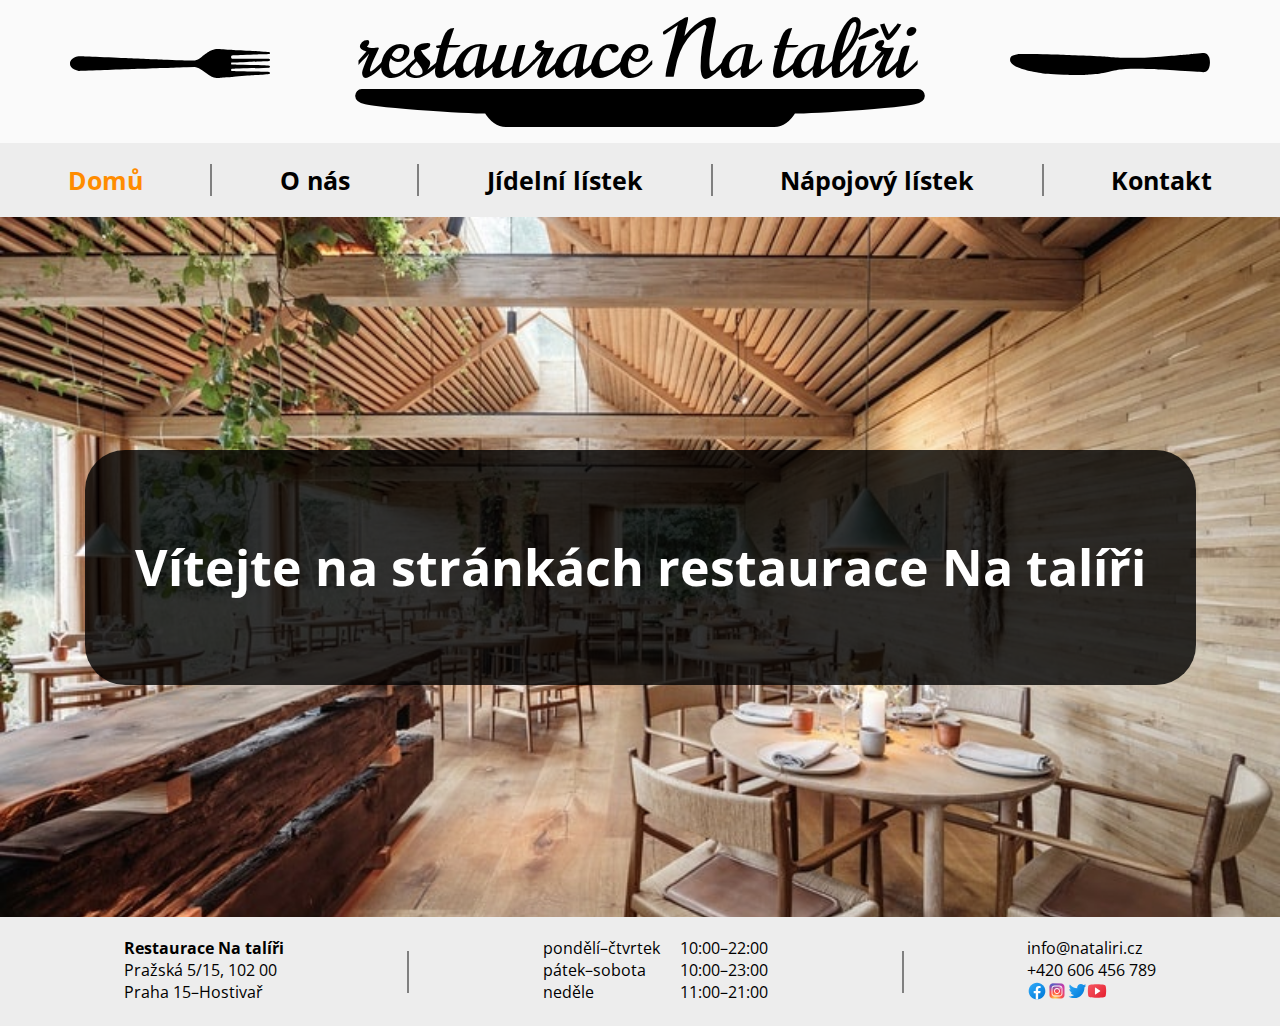
<file: src/index.html>
<!DOCTYPE html>
<html lang="cs">

<head>
    <meta charset="UTF-8">
    <meta name="description" content="Webové stránky restaurace Na talíři">
    <meta name="keywords" content="restaurace, Na talíři, Praha">
    <meta name="author" content="Vojtěch Nerad">
    <meta http-equiv="X-UA-Compatible" content="IE=edge">
    <meta name="viewport" content="width=device-width, initial-scale=1.0">
    <link rel="stylesheet" href="./css/main.css">
    <link rel="stylesheet" href="./css/introduction.css">
    <title>Úvod &middot; Na talíři</title>
    <link rel="apple-touch-icon" sizes="180x180" href="apple-touch-icon.png">
    <link rel="icon" type="image/png" sizes="32x32" href="favicon-32x32.png">
    <link rel="icon" type="image/png" sizes="16x16" href="favicon-16x16.png">
    <link rel="manifest" href="site.webmanifest">
</head>

<body>
    <div class="container">
        <div class="header-wrapper">
            <header>
                <div class="logo-cutlery-wrapper">
                    <div class="logo-fork"></div>
                </div>

                <div class="logo-wrapper">
                    <div class="logo-text">restaurace Na talíři</div>
                    <div class="logo-plate"></div>
                </div>

                <div class="logo-cutlery-wrapper">
                    <div class="logo-knife"></div>
                </div>
            </header>
        </div>

        <nav>
            <div class="primary-navbar-wrapper">
                <div class="navbar-item">
                    <a href="." class="active">Domů</a>
                </div>

                <div class="navbar-separator"></div>

                <div class="navbar-item">
                    <a href="./about-us/">O nás</a>
                </div>

                <div class="navbar-separator"></div>

                <div class="navbar-item">
                    <a href="./food-menu/starters/">Jídelní lístek</a>
                </div>

                <div class="navbar-separator"></div>

                <div class="navbar-item">
                    <a href="./drink-menu/nonalcoholic/">Nápojový lístek</a>
                </div>

                <div class="navbar-separator"></div>

                <div class="navbar-item">
                    <a href="./contact/">Kontakt</a>
                </div>
            </div>
        </nav>
        <main>
            <div class="introductory-header">
                <h1>
                    Vítejte na stránkách restaurace Na talíři
                </h1>
            </div>
        </main>

        <footer>
            <div class="footer-column">
                <strong>Restaurace Na talíři</strong><br>
                Pražská 5&sol;15, 102 00<br>
                Praha 15&ndash;Hostivař<br>
            </div>

            <div class="column-separator"></div>

            <div class="footer-column">
                <table>
                    <tr>
                        <td>pondělí&ndash;čtvrtek</td>
                        <td>10:00&ndash;22:00</td>
                    </tr>
                    <tr>
                        <td>pátek&ndash;sobota</td>
                        <td>10:00&ndash;23:00</td>
                    </tr>
                    <tr>
                        <td>neděle</td>
                        <td>11:00&ndash;21:00</td>
                    </tr>
                </table>
            </div>

            <div class="column-separator"></div>

            <div class="footer-column">
                <a href="mailto:info@nataliri.cz">info&commat;nataliri.cz</a><br>
                <a href="tel:+420606456789">+420 606 456 789</a>
                <div>
                    <a href="https://www.facebook.com" target="_blank">
                        <img src="./assets/icons/facebook.svg" alt="Facebook ikonka" class="icon">
                    </a>

                    <a href="https://www.instagram.com" target="_blank">
                        <img src="./assets/icons/instagram.svg" alt="Instagram ikonka" class="icon">
                    </a>

                    <a href="https://www.twitter.com" target="_blank">
                        <img src="./assets/icons/twitter.svg" alt="Twitter ikonka" class="icon">
                    </a>

                    <a href="https://www.youtube.com" target="_blank">
                        <img src="./assets/icons/youtube.svg" alt="YouTube ikonka" class="icon">
                    </a>
                </div>
            </div>

        </footer>
    </div>
</body>

</html>
</file>
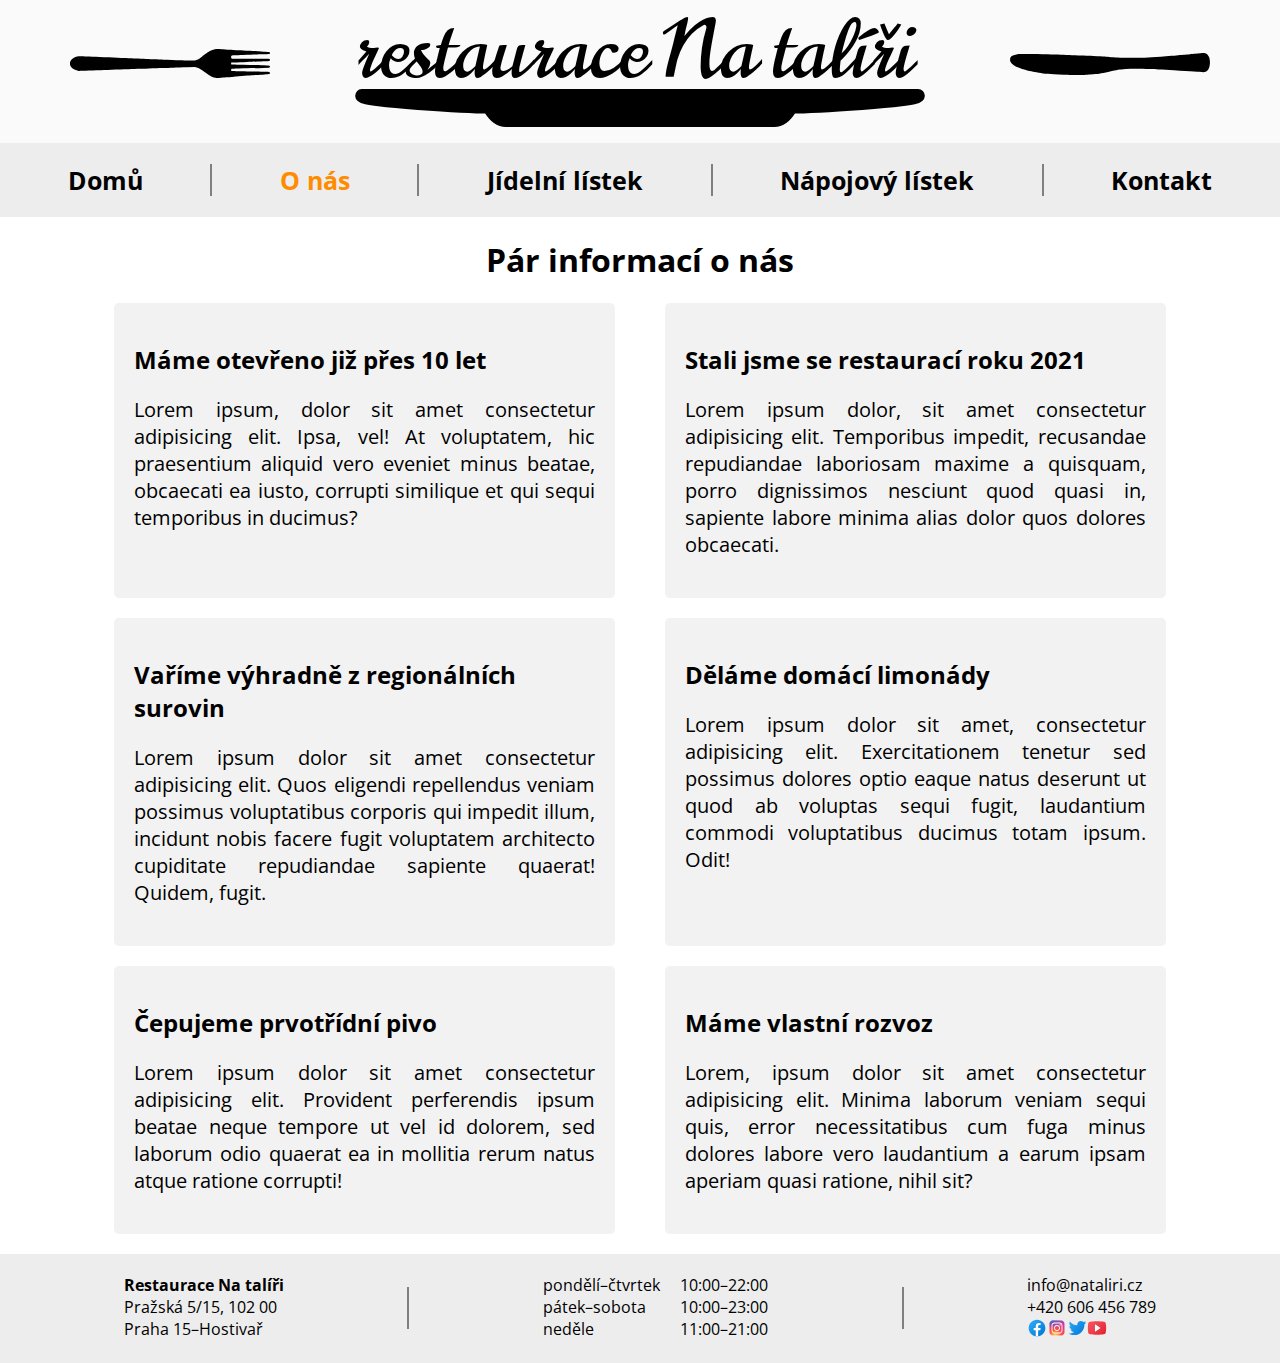
<file: src/about-us/index.html>
<!DOCTYPE html>
<html lang="zxx">

<head>
    <meta charset="UTF-8">
    <meta name="description" content="Webové stránky restaurace Na talíři">
    <meta name="keywords" content="restaurace, Na talíři, Praha">
    <meta name="author" content="Vojtěch Nerad">
    <meta http-equiv="X-UA-Compatible" content="IE=edge">
    <meta name="viewport" content="width=device-width, initial-scale=1.0">
    <link rel="stylesheet" href="../css/main.css">
    <link rel="stylesheet" href="./css/style.css">
    <title>O nás &middot; Na talíři</title>
    <link rel="apple-touch-icon" sizes="180x180" href="../apple-touch-icon.png">
    <link rel="icon" type="image/png" sizes="32x32" href="../favicon-32x32.png">
    <link rel="icon" type="image/png" sizes="16x16" href="../favicon-16x16.png">
    <link rel="manifest" href="../site.webmanifest">
</head>

<body>
    <div class="container">
        <div class="header-wrapper">
            <header>
                <div class="logo-cutlery-wrapper">
                    <div class="logo-fork"></div>
                </div>

                <div class="logo-wrapper">
                    <div class="logo-text">restaurace Na talíři</div>
                    <div class="logo-plate"></div>
                </div>

                <div class="logo-cutlery-wrapper">
                    <div class="logo-knife"></div>
                </div>
            </header>
        </div>

        <nav>
            <div class="primary-navbar-wrapper">
                <div class="navbar-item">
                    <a href="../">Domů</a>
                </div>

                <div class="navbar-separator"></div>

                <div class="navbar-item">
                    <a href="." class="active">O nás</a>
                </div>

                <div class="navbar-separator"></div>

                <div class="navbar-item">
                    <a href="../food-menu/starters/">Jídelní lístek</a>
                </div>

                <div class="navbar-separator"></div>

                <div class="navbar-item">
                    <a href="../drink-menu/nonalcoholic">Nápojový lístek</a>
                </div>

                <div class="navbar-separator"></div>

                <div class="navbar-item">
                    <a href="../contact/">Kontakt</a>
                </div>
            </div>
        </nav>
        <main>
            <h1>Pár informací o nás</h1>

            <div class="content-wrapper">
                <section>
                    <h2>Máme otevřeno již přes 10 let</h2>
                    <p>Lorem ipsum, dolor sit amet consectetur adipisicing elit. Ipsa, vel! At voluptatem, hic
                        praesentium aliquid vero eveniet minus beatae, obcaecati ea iusto, corrupti similique et qui
                        sequi temporibus in ducimus?</p>
                </section>

                <section>
                    <h2>Stali jsme se restaurací roku 2021</h2>
                    <p>Lorem ipsum dolor, sit amet consectetur adipisicing elit. Temporibus impedit, recusandae
                        repudiandae laboriosam maxime a quisquam, porro dignissimos nesciunt quod quasi in, sapiente
                        labore minima alias dolor quos dolores obcaecati.</p>
                </section>
                <section>
                    <h2>Vaříme výhradně z regionálních surovin</h2>
                    <p>Lorem ipsum dolor sit amet consectetur adipisicing elit. Quos eligendi repellendus veniam
                        possimus voluptatibus corporis qui impedit illum, incidunt nobis facere fugit voluptatem
                        architecto cupiditate repudiandae sapiente quaerat! Quidem, fugit.</p>
                </section>

                <section>
                    <h2>Děláme domácí limonády</h2>
                    <p>Lorem ipsum dolor sit amet, consectetur adipisicing elit. Exercitationem tenetur sed possimus
                        dolores optio eaque natus deserunt ut quod ab voluptas sequi fugit, laudantium commodi
                        voluptatibus ducimus totam ipsum. Odit!</p>
                </section>

                <section>
                    <h2>Čepujeme prvotřídní pivo</h2>
                    <p>Lorem ipsum dolor sit amet consectetur adipisicing elit. Provident perferendis ipsum beatae neque
                        tempore ut vel id dolorem, sed laborum odio quaerat ea in mollitia rerum natus atque ratione
                        corrupti!</p>
                </section>

                <section>
                    <h2>Máme vlastní rozvoz</h2>
                    <p>Lorem, ipsum dolor sit amet consectetur adipisicing elit. Minima laborum veniam sequi quis, error
                        necessitatibus cum fuga minus dolores labore vero laudantium a earum ipsam aperiam quasi
                        ratione, nihil sit?</p>
                </section>
            </div>
        </main>

        <footer>
            <div class="footer-column">
                <strong>Restaurace Na talíři</strong><br>
                Pražská 5&sol;15, 102 00<br>
                Praha 15&ndash;Hostivař<br>
            </div>

            <div class="column-separator"></div>

            <div class="footer-column">
                <table>
                    <tr>
                        <td>pondělí&ndash;čtvrtek</td>
                        <td>10:00&ndash;22:00</td>
                    </tr>
                    <tr>
                        <td>pátek&ndash;sobota</td>
                        <td>10:00&ndash;23:00</td>
                    </tr>
                    <tr>
                        <td>neděle</td>
                        <td>11:00&ndash;21:00</td>
                    </tr>
                </table>
            </div>

            <div class="column-separator"></div>

            <div class="footer-column">
                <a href="mailto:info@nataliri.cz">info&commat;nataliri.cz</a><br>
                <a href="tel:+420606456789">+420 606 456 789</a>
                <div>
                    <a href="https://www.facebook.com" target="_blank">
                        <img src="../assets/icons/facebook.svg" alt="Facebook ikonka" class="icon">
                    </a>

                    <a href="https://www.instagram.com" target="_blank">
                        <img src="../assets/icons/instagram.svg" alt="Instagram ikonka" class="icon">
                    </a>

                    <a href="https://www.twitter.com" target="_blank">
                        <img src="../assets/icons/twitter.svg" alt="Twitter ikonka" class="icon">
                    </a>

                    <a href="https://www.youtube.com" target="_blank">
                        <img src="../assets/icons/youtube.svg" alt="YouTube ikonka" class="icon">
                    </a>
                </div>
            </div>

        </footer>
    </div>
</body>

</html>
</file>
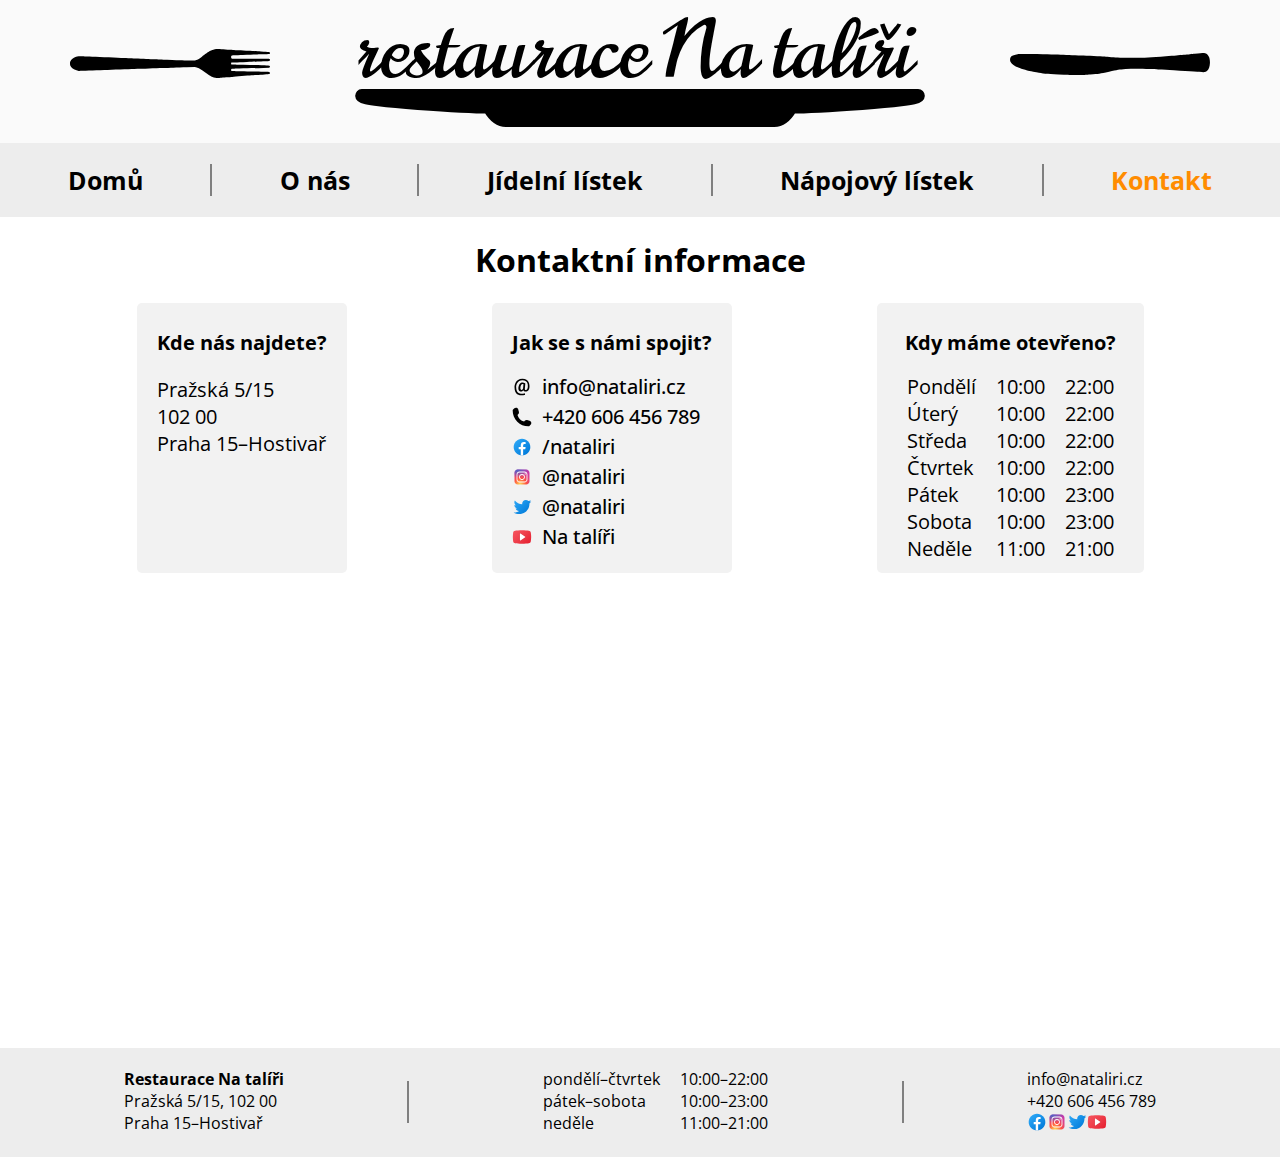
<file: src/contact/index.html>
<!DOCTYPE html>
<html lang="cs">

<head>
    <meta charset="UTF-8">
    <meta name="description" content="Webové stránky restaurace Na talíři">
    <meta name="keywords" content="restaurace, Na talíři, Praha">
    <meta name="author" content="Vojtěch Nerad">
    <meta http-equiv="X-UA-Compatible" content="IE=edge">
    <meta name="viewport" content="width=device-width, initial-scale=1.0">
    <link rel="stylesheet" href="../css/main.css">
    <link rel="stylesheet" href="./css/style.css">
    <title>Kontakt &middot; Na talíři</title>
    <link rel="apple-touch-icon" sizes="180x180" href="../apple-touch-icon.png">
    <link rel="icon" type="image/png" sizes="32x32" href="../favicon-32x32.png">
    <link rel="icon" type="image/png" sizes="16x16" href="../favicon-16x16.png">
    <link rel="manifest" href="../site.webmanifest">
</head>

<body>
    <div class="container">
        <div class="header-wrapper">
            <header>
                <div class="logo-cutlery-wrapper">
                    <div class="logo-fork"></div>
                </div>

                <div class="logo-wrapper">
                    <div class="logo-text">restaurace Na talíři</div>
                    <div class="logo-plate"></div>
                </div>

                <div class="logo-cutlery-wrapper">
                    <div class="logo-knife"></div>
                </div>
            </header>
        </div>

        <nav>
            <div class="primary-navbar-wrapper">
                <div class="navbar-item">
                    <a href="../">Domů</a>
                </div>

                <div class="navbar-separator"></div>

                <div class="navbar-item">
                    <a href="../about-us/">O nás</a>
                </div>

                <div class="navbar-separator"></div>

                <div class="navbar-item">
                    <a href="../food-menu/starters/">Jídelní lístek</a>
                </div>

                <div class="navbar-separator"></div>

                <div class="navbar-item">
                    <a href="../drink-menu/nonalcoholic/">Nápojový lístek</a>
                </div>

                <div class="navbar-separator"></div>

                <div class="navbar-item">
                    <a href="." class="active">Kontakt</a>
                </div>
            </div>
        </nav>

        <main>
            <h1>Kontaktní informace</h1>

            <div class="content-wrapper">
                <section>
                    <h2>Kde nás najdete?</h2>
                    <p>
                        Pražská 5&sol;15<br>
                        102 00<br>
                        Praha 15&ndash;Hostivař
                    </p>
                </section>

                <section>
                    <h2>Jak se s námi spojit?</h2>


                    <div class="contacts-wrapper">

                        <a href="mailto:info@nataliri.cz">
                            <div class="contact-item">

                                <div class="contact-icon">
                                    <img src="../assets/icons/email.svg" alt="Email ikonka">
                                </div>
                                <div class="contact-details">
                                    info@nataliri.cz
                                </div>
                            </div>
                        </a>

                        <a href="tel:+420606456789">
                            <div class="contact-item">
                                <div class="contact-icon">
                                    <img src="../assets/icons/phone.svg" alt="Email ikonka">
                                </div>
                                <div class="contact-details">
                                    +420 606 456 789
                                </div>
                            </div>
                        </a>

                        <a href="https://www.facebook.com" target="_blank">
                            <div class="contact-item">
                                <div class="contact-icon">
                                    <img src="../assets/icons/facebook.svg" alt="Email ikonka">
                                </div>
                                <div class="contact-details">
                                    /nataliri
                                </div>
                            </div>
                        </a>

                        <a href="https://www.instagram.com" target="_blank">
                            <div class="contact-item">
                                <div class="contact-icon">
                                    <img src="../assets/icons/instagram.svg" alt="Email ikonka">
                                </div>
                                <div class="contact-details">
                                    @nataliri
                                </div>
                            </div>
                        </a>

                        <a href="https://www.twitter.com" target="_blank">
                            <div class="contact-item">
                                <div class="contact-icon">
                                    <img src="../assets/icons/twitter.svg" alt="Email ikonka">
                                </div>
                                <div class="contact-details">
                                    @nataliri
                                </div>
                            </div>
                        </a>

                        <a href="https://www.youtube.com" target="_blank">
                            <div class="contact-item">
                                <div class="contact-icon">
                                    <img src="../assets/icons/youtube.svg" alt="Email ikonka">
                                </div>
                                <div class="contact-details">
                                    Na talíři
                                </div>
                            </div>
                        </a>


                    </div>



                </section>

                <section>
                    <h2>Kdy máme otevřeno?</h2>
                    <table>
                        <tr>
                            <td>Pondělí</td>
                            <td>10:00</td>
                            <td>22:00</td>
                        </tr>
                        <tr>
                            <td>Úterý</td>
                            <td>10:00</td>
                            <td>22:00</td>
                        </tr>
                        <tr>
                            <td>Středa</td>
                            <td>10:00</td>
                            <td>22:00</td>
                        </tr>
                        <tr>
                            <td>Čtvrtek</td>
                            <td>10:00</td>
                            <td>22:00</td>
                        </tr>
                        <tr>
                            <td>Pátek</td>
                            <td>10:00</td>
                            <td>23:00</td>
                        </tr>
                        <tr>
                            <td>Sobota</td>
                            <td>10:00</td>
                            <td>23:00</td>
                        </tr>
                        <tr>
                            <td>Neděle</td>
                            <td>11:00</td>
                            <td>21:00</td>
                        </tr>
                    </table>
                </section>

            </div>

            <div class="map">
                <iframe
                    src="https://www.google.com/maps/embed?pb=!1m18!1m12!1m3!1d3622.9910559556088!2d14.520859469994049!3d50.05179958029193!2m3!1f0!2f0!3f0!3m2!1i1024!2i768!4f13.1!3m3!1m2!1s0x470b925c1ad12515%3A0x5f5cbcfa6ae62a57!2zUHJhxb5za8OhIDUvMTUsIDEwMiAwMCBQcmFoYSAxNS1Ib3N0aXZhxZk!5e0!3m2!1scs!2scz!4v1637459634332!5m2!1scs!2scz"
                    height="450" style="border:0;" allowfullscreen="" loading="lazy"></iframe>
            </div>
        </main>

        <footer>
            <div class="footer-column">
                <strong>Restaurace Na talíři</strong><br>
                Pražská 5&sol;15, 102 00<br>
                Praha 15&ndash;Hostivař<br>
            </div>

            <div class="column-separator"></div>

            <div class="footer-column">
                <table>
                    <tr>
                        <td>pondělí&ndash;čtvrtek</td>
                        <td>10:00&ndash;22:00</td>
                    </tr>
                    <tr>
                        <td>pátek&ndash;sobota</td>
                        <td>10:00&ndash;23:00</td>
                    </tr>
                    <tr>
                        <td>neděle</td>
                        <td>11:00&ndash;21:00</td>
                    </tr>
                </table>
            </div>

            <div class="column-separator"></div>

            <div class="footer-column">
                <a href="mailto:info@nataliri.cz">info&commat;nataliri.cz</a><br>
                <a href="tel:+420606456789">+420 606 456 789</a>
                <div>
                    <a href="https://www.facebook.com" target="_blank">
                        <img src="../assets/icons/facebook.svg" alt="Facebook ikonka" class="icon">
                    </a>

                    <a href="https://www.instagram.com" target="_blank">
                        <img src="../assets/icons/instagram.svg" alt="Instagram ikonka" class="icon">
                    </a>

                    <a href="https://www.twitter.com" target="_blank">
                        <img src="../assets/icons/twitter.svg" alt="Twitter ikonka" class="icon">
                    </a>

                    <a href="https://www.youtube.com" target="_blank">
                        <img src="../assets/icons/youtube.svg" alt="YouTube ikonka" class="icon">
                    </a>
                </div>
            </div>

        </footer>
    </div>
</body>

</html>
</file>
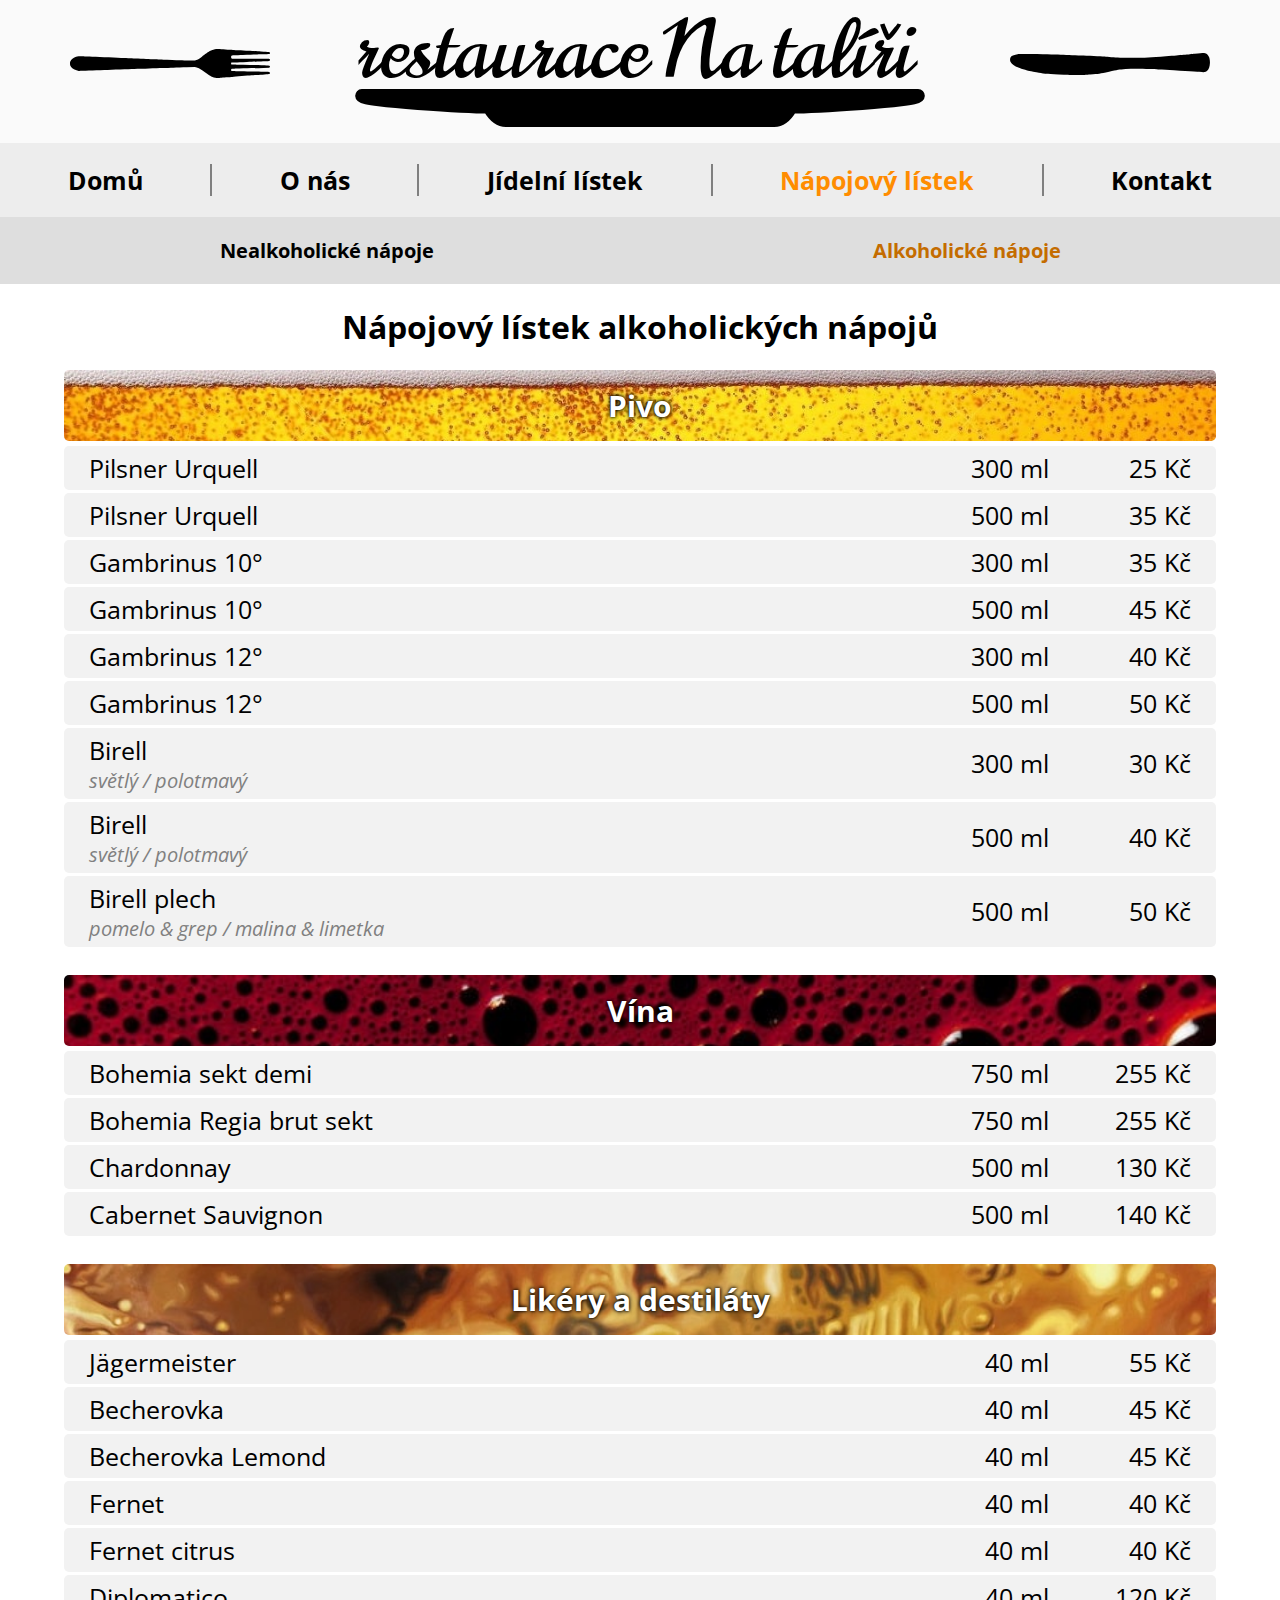
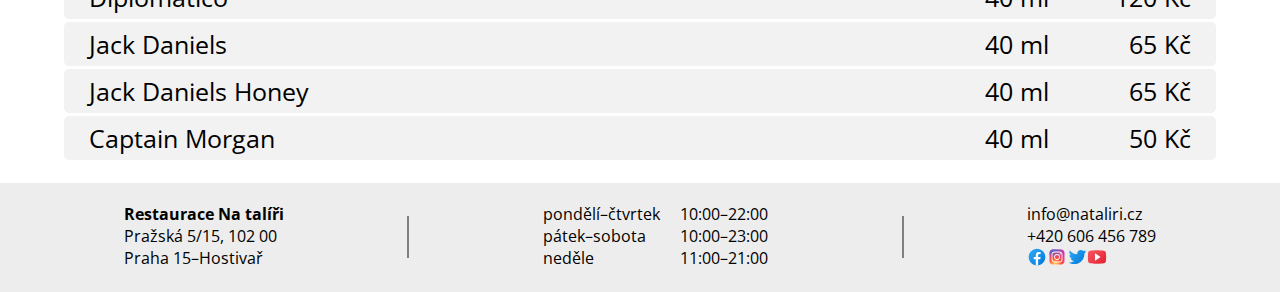
<file: src/drink-menu/alcoholic/index.html>
<!DOCTYPE html>
<html lang="cs">

<head>
    <meta charset="UTF-8">
    <meta name="description" content="Webové stránky restaurace Na talíři">
    <meta name="keywords" content="restaurace, Na talíři, Praha">
    <meta name="author" content="Vojtěch Nerad">
    <meta http-equiv="X-UA-Compatible" content="IE=edge">
    <meta name="viewport" content="width=device-width, initial-scale=1.0">
    <link rel="stylesheet" href="../../css/main.css">
    <link rel="stylesheet" href="../../css/second-navbar.css">
    <link rel="stylesheet" href="../../css/product-items.css">
    <title>Alkoholické nápoje &middot; Na talíři</title>
    <link rel="apple-touch-icon" sizes="180x180" href="../../apple-touch-icon.png">
    <link rel="icon" type="image/png" sizes="32x32" href="../../favicon-32x32.png">
    <link rel="icon" type="image/png" sizes="16x16" href="../../favicon-16x16.png">
    <link rel="manifest" href="../../site.webmanifest">
</head>

<body>
    <div class="container">
        <div class="header-wrapper">
            <header>
                <div class="logo-cutlery-wrapper">
                    <div class="logo-fork"></div>
                </div>

                <div class="logo-wrapper">
                    <div class="logo-text">restaurace Na talíři</div>
                    <div class="logo-plate"></div>
                </div>

                <div class="logo-cutlery-wrapper">
                    <div class="logo-knife"></div>
                </div>
            </header>
        </div>

        <nav>
            <div class="primary-navbar-wrapper">
                <div class="navbar-item">
                    <a href="../../">Domů</a>
                </div>

                <div class="navbar-separator"></div>

                <div class="navbar-item">
                    <a href="../../about-us/">O nás</a>
                </div>

                <div class="navbar-separator"></div>

                <div class="navbar-item">
                    <a href="../../food-menu/starters/">Jídelní lístek</a>
                </div>

                <div class="navbar-separator"></div>

                <div class="navbar-item">
                    <a href="../nonalcoholic/" class="active">Nápojový lístek</a>
                </div>

                <div class="navbar-separator"></div>

                <div class="navbar-item">
                    <a href="../../contact/">Kontakt</a>
                </div>
            </div>

            <div class="secondary-navbar-wrapper">
                <div class="navbar-item">
                    <a href="../nonalcoholic/">Nealkoholické nápoje</a>
                </div>

                <div class="navbar-item">
                    <a href="." class="active">Alkoholické nápoje</a>
                </div>
            </div>
        </nav>

        <main>
            <h1>Nápojový lístek alkoholických nápojů</h1>

            <section>
                <div class="items-wrapper">
                    <div class="title-container">
                        <div class="title-image beer">
                            <h2>Pivo</h2>
                        </div>
                    </div>

                    <div class="item">
                        <div class="item-wrapper">
                            <div class="name">Pilsner Urquell</div>
                        </div>
                        <div class="serving">300 ml</div>
                        <div class="price">25 Kč</div>
                    </div>

                    <div class="item">
                        <div class="item-wrapper">
                            <div class="name">Pilsner Urquell</div>
                        </div>
                        <div class="serving">500 ml</div>
                        <div class="price">35 Kč</div>
                    </div>

                    <div class="item">
                        <div class="item-wrapper">
                            <div class="name">Gambrinus 10°</div>
                        </div>
                        <div class="serving">300 ml</div>
                        <div class="price">35 Kč</div>
                    </div>

                    <div class="item">
                        <div class="item-wrapper">
                            <div class="name">Gambrinus 10°</div>
                        </div>
                        <div class="serving">500 ml</div>
                        <div class="price">45 Kč</div>
                    </div>

                    <div class="item">
                        <div class="item-wrapper">
                            <div class="name">Gambrinus 12°</div>
                        </div>
                        <div class="serving">300 ml</div>
                        <div class="price">40 Kč</div>
                    </div>

                    <div class="item">
                        <div class="item-wrapper">
                            <div class="name">Gambrinus 12°</div>
                        </div>
                        <div class="serving">500 ml</div>
                        <div class="price">50 Kč</div>
                    </div>

                    <div class="item">
                        <div class="item-wrapper">
                            <div class="name">Birell</div>
                            <div class="description">světlý &sol; polotmavý</div>
                        </div>
                        <div class="serving">300 ml</div>
                        <div class="price">30 Kč</div>
                    </div>

                    <div class="item">
                        <div class="item-wrapper">
                            <div class="name">Birell</div>
                            <div class="description">světlý &sol; polotmavý</div>
                        </div>
                        <div class="serving">500 ml</div>
                        <div class="price">40 Kč</div>
                    </div>

                    <div class="item">
                        <div class="item-wrapper">
                            <div class="name">Birell plech</div>
                            <div class="description">pomelo &amp; grep &sol; malina &amp; limetka</div>
                        </div>
                        <div class="serving">500 ml</div>
                        <div class="price">50 Kč</div>
                    </div>
                </div>
            </section>

            <section>

                <div class="items-wrapper">
                    <div class="title-container">
                        <div class="title-image wine">
                            <h2>Vína</h2>
                        </div>
                    </div>

                    <div class="item">

                        <div class="item-wrapper">
                            <div class="name">Bohemia sekt demi</div>
                        </div>
                        <div class="serving">750 ml</div>
                        <div class="price">255 Kč</div>
                    </div>

                    <div class="item">

                        <div class="item-wrapper">
                            <div class="name">Bohemia Regia brut sekt</div>
                        </div>
                        <div class="serving">750 ml</div>
                        <div class="price">255 Kč</div>
                    </div>

                    <div class="item">
                        <div class="item-wrapper">
                            <div class="name">Chardonnay</div>
                        </div>
                        <div class="serving">500 ml</div>
                        <div class="price">130 Kč</div>
                    </div>

                    <div class="item">
                        <div class="item-wrapper">
                            <div class="name">Cabernet Sauvignon</div>
                        </div>
                        <div class="serving">500 ml</div>
                        <div class="price">140 Kč</div>
                    </div>
                </div>
            </section>

            <section>
                <div class="items-wrapper">
                    <div class="title-container">
                        <div class="title-image liquor">
                            <h2>Likéry a destiláty</h2>
                        </div>
                    </div>

                    <div class="item">
                        <div class="item-wrapper">
                            <div class="name">Jägermeister</div>
                        </div>
                        <div class="serving">40 ml</div>
                        <div class="price">55 Kč</div>
                    </div>

                    <div class="item">
                        <div class="item-wrapper">
                            <div class="name">Becherovka</div>
                        </div>
                        <div class="serving">40 ml</div>
                        <div class="price">45 Kč</div>
                    </div>

                    <div class="item">
                        <div class="item-wrapper">
                            <div class="name">Becherovka Lemond</div>
                        </div>
                        <div class="serving">40 ml</div>
                        <div class="price">45 Kč</div>
                    </div>

                    <div class="item">
                        <div class="item-wrapper">
                            <div class="name">Fernet</div>
                        </div>
                        <div class="serving">40 ml</div>
                        <div class="price">40 Kč</div>
                    </div>

                    <div class="item">
                        <div class="item-wrapper">
                            <div class="name">Fernet citrus</div>
                        </div>
                        <div class="serving">40 ml</div>
                        <div class="price">40 Kč</div>
                    </div>

                    <div class="item">
                        <div class="item-wrapper">
                            <div class="name">Diplomatico</div>
                        </div>
                        <div class="serving">40 ml</div>
                        <div class="price">120 Kč</div>
                    </div>


                    <div class="item">
                        <div class="item-wrapper">
                            <div class="name">Jack Daniels</div>
                        </div>
                        <div class="serving">40 ml</div>
                        <div class="price">65 Kč</div>
                    </div>

                    <div class="item">
                        <div class="item-wrapper">
                            <div class="name">Jack Daniels Honey</div>
                        </div>
                        <div class="serving">40 ml</div>
                        <div class="price">65 Kč</div>
                    </div>

                    <div class="item">
                        <div class="item-wrapper">
                            <div class="name">Captain Morgan</div>
                        </div>
                        <div class="serving">40 ml</div>
                        <div class="price">50 Kč</div>
                    </div>
                </div>
            </section>
        </main>


        <footer>
            <div class="footer-column">
                <strong>Restaurace Na talíři</strong><br>
                Pražská 5&sol;15, 102 00<br>
                Praha 15&ndash;Hostivař<br>
            </div>

            <div class="column-separator"></div>

            <div class="footer-column">
                <table>
                    <tr>
                        <td>pondělí&ndash;čtvrtek</td>
                        <td>10:00&ndash;22:00</td>
                    </tr>
                    <tr>
                        <td>pátek&ndash;sobota</td>
                        <td>10:00&ndash;23:00</td>
                    </tr>
                    <tr>
                        <td>neděle</td>
                        <td>11:00&ndash;21:00</td>
                    </tr>
                </table>
            </div>

            <div class="column-separator"></div>

            <div class="footer-column">
                <a href="mailto:info@nataliri.cz">info&commat;nataliri.cz</a><br>
                <a href="tel:+420606456789">+420 606 456 789</a>
                <div>
                    <a href="https://www.facebook.com" target="_blank">
                        <img src="./../../assets/icons/facebook.svg" alt="Facebook ikonka" class="icon">
                    </a>

                    <a href="https://www.instagram.com" target="_blank">
                        <img src="./../../assets/icons/instagram.svg" alt="Instagram ikonka" class="icon">
                    </a>

                    <a href="https://www.twitter.com" target="_blank">
                        <img src="./../../assets/icons/twitter.svg" alt="Twitter ikonka" class="icon">
                    </a>

                    <a href="https://www.youtube.com" target="_blank">
                        <img src="./../../assets/icons/youtube.svg" alt="YouTube ikonka" class="icon">
                    </a>
                </div>
            </div>

        </footer>
    </div>
</body>

</html>
</file>
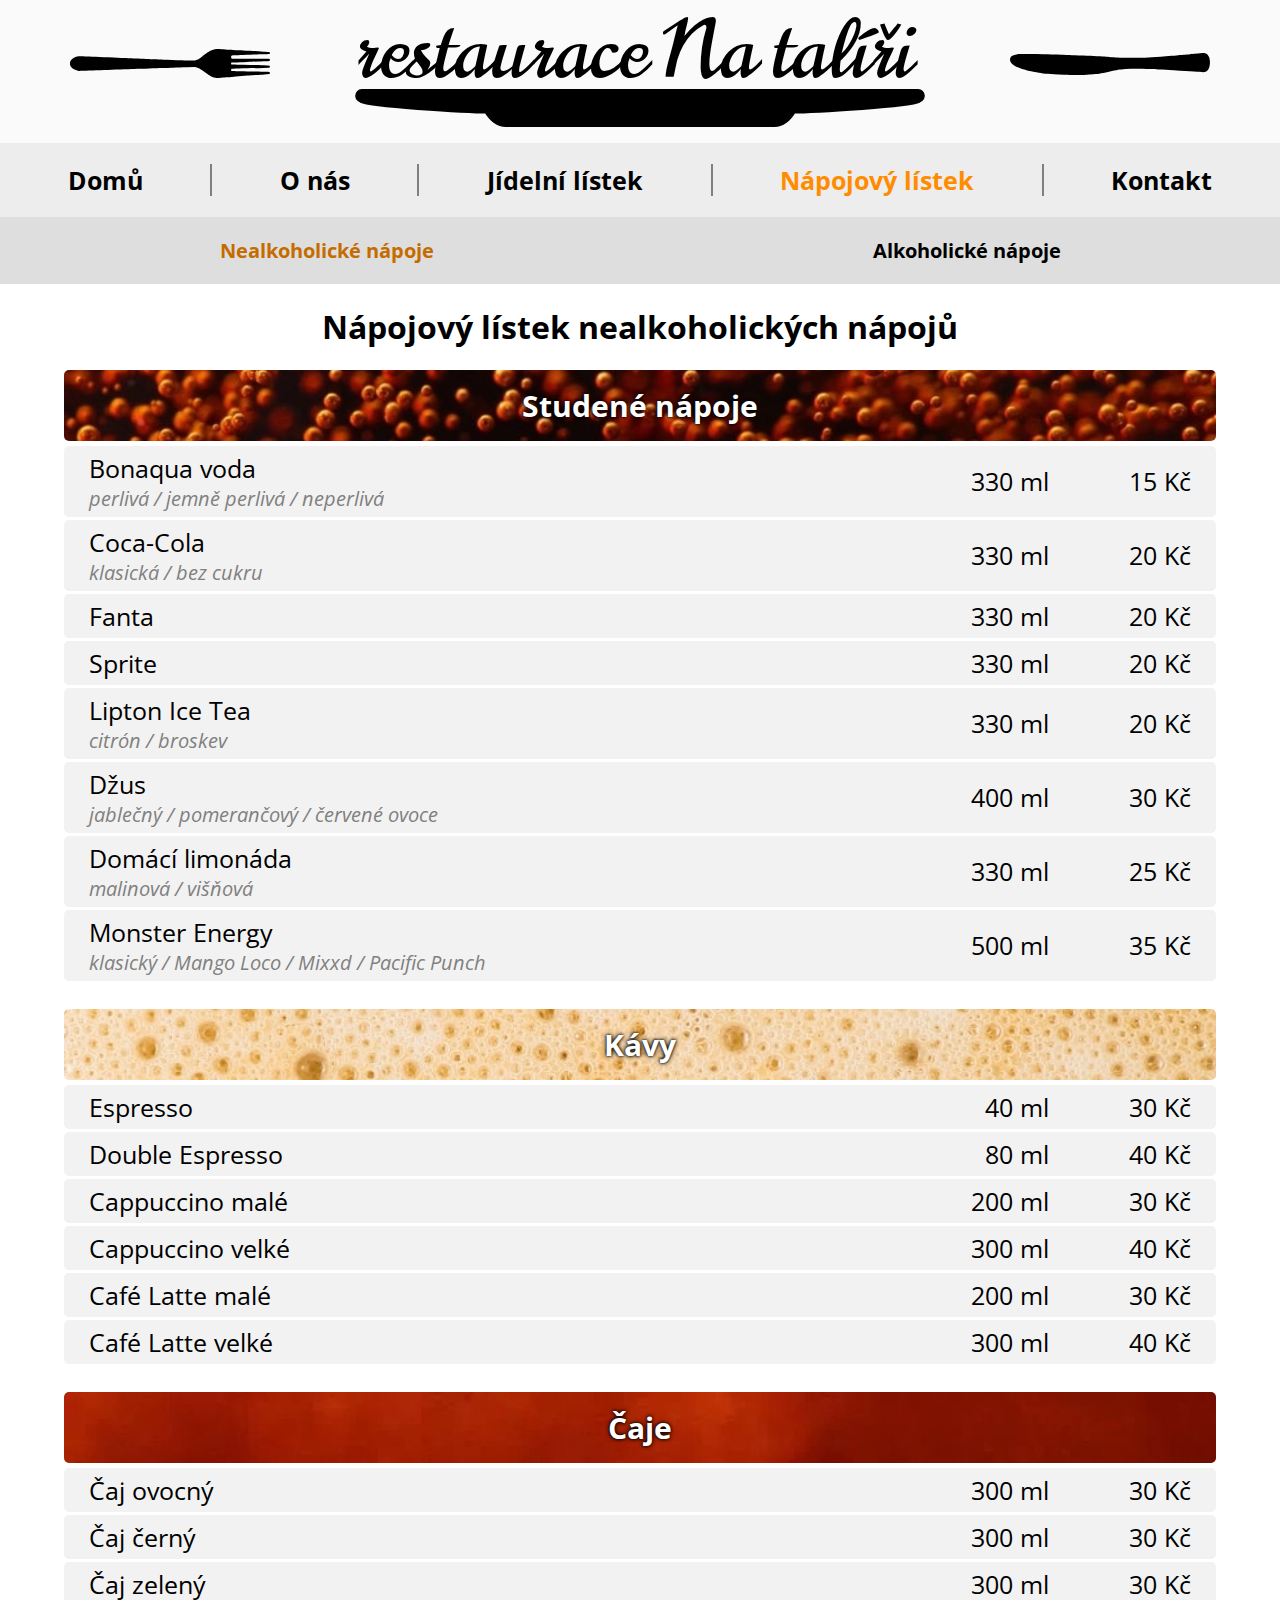
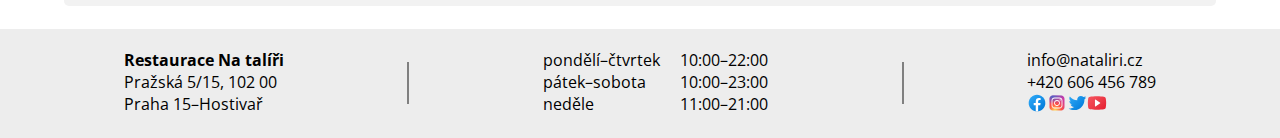
<file: src/drink-menu/nonalcoholic/index.html>
<!DOCTYPE html>
<html lang="cs">

<head>
    <meta charset="UTF-8">
    <meta name="description" content="Webové stránky restaurace Na talíři">
    <meta name="keywords" content="restaurace, Na talíři, Praha">
    <meta name="author" content="Vojtěch Nerad">
    <meta http-equiv="X-UA-Compatible" content="IE=edge">
    <meta name="viewport" content="width=device-width, initial-scale=1.0">
    <link rel="stylesheet" href="../../css/main.css">
    <link rel="stylesheet" href="../../css/second-navbar.css">
    <link rel="stylesheet" href="../../css/product-items.css">
    <title>Nealkoholické nápoje &middot; Na talíři</title>
    <link rel="apple-touch-icon" sizes="180x180" href="../../apple-touch-icon.png">
    <link rel="icon" type="image/png" sizes="32x32" href="../../favicon-32x32.png">
    <link rel="icon" type="image/png" sizes="16x16" href="../../favicon-16x16.png">
    <link rel="manifest" href="../../site.webmanifest">
</head>

<body>
    <div class="container">
        <div class="header-wrapper">
            <header>
                <div class="logo-cutlery-wrapper">
                    <div class="logo-fork"></div>
                </div>

                <div class="logo-wrapper">
                    <div class="logo-text">restaurace Na talíři</div>
                    <div class="logo-plate"></div>
                </div>

                <div class="logo-cutlery-wrapper">
                    <div class="logo-knife"></div>
                </div>
            </header>
        </div>

        <nav>
            <div class="primary-navbar-wrapper">
                <div class="navbar-item">
                    <a href="../../">Domů</a>
                </div>

                <div class="navbar-separator"></div>

                <div class="navbar-item">
                    <a href="../../about-us/">O nás</a>
                </div>

                <div class="navbar-separator"></div>

                <div class="navbar-item">
                    <a href="../../food-menu/starters/">Jídelní lístek</a>
                </div>

                <div class="navbar-separator"></div>

                <div class="navbar-item">
                    <a href="." class="active">Nápojový lístek</a>
                </div>

                <div class="navbar-separator"></div>

                <div class="navbar-item">
                    <a href="../../contact/">Kontakt</a>
                </div>
            </div>

            <div class="secondary-navbar-wrapper">
                <div class="navbar-item">
                    <a href="." class="active">Nealkoholické nápoje</a>
                </div>

                <div class="navbar-item">
                    <a href="../alcoholic/">Alkoholické nápoje</a>
                </div>
            </div>
        </nav>

        <main>
            <h1>Nápojový lístek nealkoholických nápojů</h1>

            <section>
                <div class="items-wrapper">
                    <div class="title-container">
                        <div class="title-image cold-beverages">
                            <h2>Studené nápoje</h2>
                        </div>
                    </div>

                    <div class="item">
                        <div class="item-wrapper">
                            <div class="name">Bonaqua voda</div>
                            <div class="description">perlivá &sol; jemně perlivá &sol; neperlivá</div>
                        </div>
                        <div class="serving">330 ml</div>
                        <div class="price">15 Kč</div>
                    </div>

                    <div class="item">
                        <div class="item-wrapper">
                            <div class="name">Coca-Cola</div>
                            <div class="description">klasická &sol; bez cukru</div>
                        </div>
                        <div class="serving">330 ml</div>
                        <div class="price">20 Kč</div>
                    </div>

                    <div class="item">
                        <div class="item-wrapper">
                            <div class="name">Fanta</div>
                        </div>
                        <div class="serving">330 ml</div>
                        <div class="price">20 Kč</div>
                    </div>

                    <div class="item">
                        <div class="item-wrapper">
                            <div class="name">Sprite</div>
                        </div>
                        <div class="serving">330 ml</div>
                        <div class="price">20 Kč</div>
                    </div>

                    <div class="item">
                        <div class="item-wrapper">
                            <div class="name">Lipton Ice Tea</div>
                            <div class="description">citrón &sol; broskev</div>
                        </div>
                        <div class="serving">330 ml</div>
                        <div class="price">20 Kč</div>
                    </div>

                    <div class="item">
                        <div class="item-wrapper">
                            <div class="name">Džus</div>
                            <div class="description">jablečný &sol; pomerančový &sol; červené ovoce</div>
                        </div>
                        <div class="serving">400 ml</div>
                        <div class="price">30 Kč</div>
                    </div>

                    <div class="item">
                        <div class="item-wrapper">
                            <div class="name">Domácí limonáda</div>
                            <div class="description">malinová &sol; višňová</div>
                        </div>
                        <div class="serving">330 ml</div>
                        <div class="price">25 Kč</div>
                    </div>

                    <div class="item">
                        <div class="item-wrapper">
                            <div class="name">Monster Energy</div>
                            <div class="description">klasický &sol; Mango Loco &sol; Mixxd &sol; Pacific Punch</div>
                        </div>
                        <div class="serving">500 ml</div>
                        <div class="price">35 Kč</div>
                    </div>
                </div>
            </section>

            <section>

                <div class="items-wrapper">
                    <div class="title-container">
                        <div class="title-image coffee">
                            <h2>Kávy</h2>
                        </div>
                    </div>

                    <div class="item">
                        <div class="item-wrapper">
                            <div class="name">Espresso</div>
                        </div>
                        <div class="serving">40 ml</div>
                        <div class="price">30 Kč</div>
                    </div>

                    <div class="item">
                        <div class="item-wrapper">
                            <div class="name">Double Espresso</div>
                        </div>
                        <div class="serving">80 ml</div>
                        <div class="price">40 Kč</div>
                    </div>

                    <div class="item">
                        <div class="item-wrapper">
                            <div class="name">Cappuccino malé</div>
                        </div>
                        <div class="serving">200 ml</div>
                        <div class="price">30 Kč</div>
                    </div>

                    <div class="item">
                        <div class="item-wrapper">
                            <div class="name">Cappuccino velké</div>
                        </div>
                        <div class="serving">300 ml</div>
                        <div class="price">40 Kč</div>
                    </div>

                    <div class="item">
                        <div class="item-wrapper">
                            <div class="name">Café Latte malé</div>
                        </div>
                        <div class="serving">200 ml</div>
                        <div class="price">30 Kč</div>
                    </div>

                    <div class="item">
                        <div class="item-wrapper">
                            <div class="name">Café Latte velké</div>
                        </div>
                        <div class="serving">300 ml</div>
                        <div class="price">40 Kč</div>
                    </div>
                </div>
            </section>

            <section>
                <div class="items-wrapper">
                    <div class="title-container">
                        <div class="title-image tea">
                            <h2>Čaje</h2>
                        </div>
                    </div>

                    <div class="item">
                        <div class="item-wrapper">
                            <div class="name">Čaj ovocný</div>
                        </div>
                        <div class="serving">300 ml</div>
                        <div class="price">30 Kč</div>
                    </div>

                    <div class="item">
                        <div class="item-wrapper">
                            <div class="name">Čaj černý</div>
                        </div>
                        <div class="serving">300 ml</div>
                        <div class="price">30 Kč</div>
                    </div>

                    <div class="item">
                        <div class="item-wrapper">
                            <div class="name">Čaj zelený</div>
                        </div>
                        <div class="serving">300 ml</div>
                        <div class="price">30 Kč</div>
                    </div>
                </div>
            </section>
        </main>


        <footer>
            <div class="footer-column">
                <strong>Restaurace Na talíři</strong><br>
                Pražská 5&sol;15, 102 00<br>
                Praha 15&ndash;Hostivař<br>
            </div>

            <div class="column-separator"></div>

            <div class="footer-column">
                <table>
                    <tr>
                        <td>pondělí&ndash;čtvrtek</td>
                        <td>10:00&ndash;22:00</td>
                    </tr>
                    <tr>
                        <td>pátek&ndash;sobota</td>
                        <td>10:00&ndash;23:00</td>
                    </tr>
                    <tr>
                        <td>neděle</td>
                        <td>11:00&ndash;21:00</td>
                    </tr>
                </table>
            </div>

            <div class="column-separator"></div>

            <div class="footer-column">
                <a href="mailto:info@nataliri.cz">info&commat;nataliri.cz</a><br>
                <a href="tel:+420606456789">+420 606 456 789</a>
                <div>
                    <a href="https://www.facebook.com" target="_blank">
                        <img src="./../../assets/icons/facebook.svg" alt="Facebook ikonka" class="icon">
                    </a>

                    <a href="https://www.instagram.com" target="_blank">
                        <img src="./../../assets/icons/instagram.svg" alt="Instagram ikonka" class="icon">
                    </a>

                    <a href="https://www.twitter.com" target="_blank">
                        <img src="./../../assets/icons/twitter.svg" alt="Twitter ikonka" class="icon">
                    </a>

                    <a href="https://www.youtube.com" target="_blank">
                        <img src="./../../assets/icons/youtube.svg" alt="YouTube ikonka" class="icon">
                    </a>
                </div>
            </div>

        </footer>
    </div>
</body>

</html>
</file>
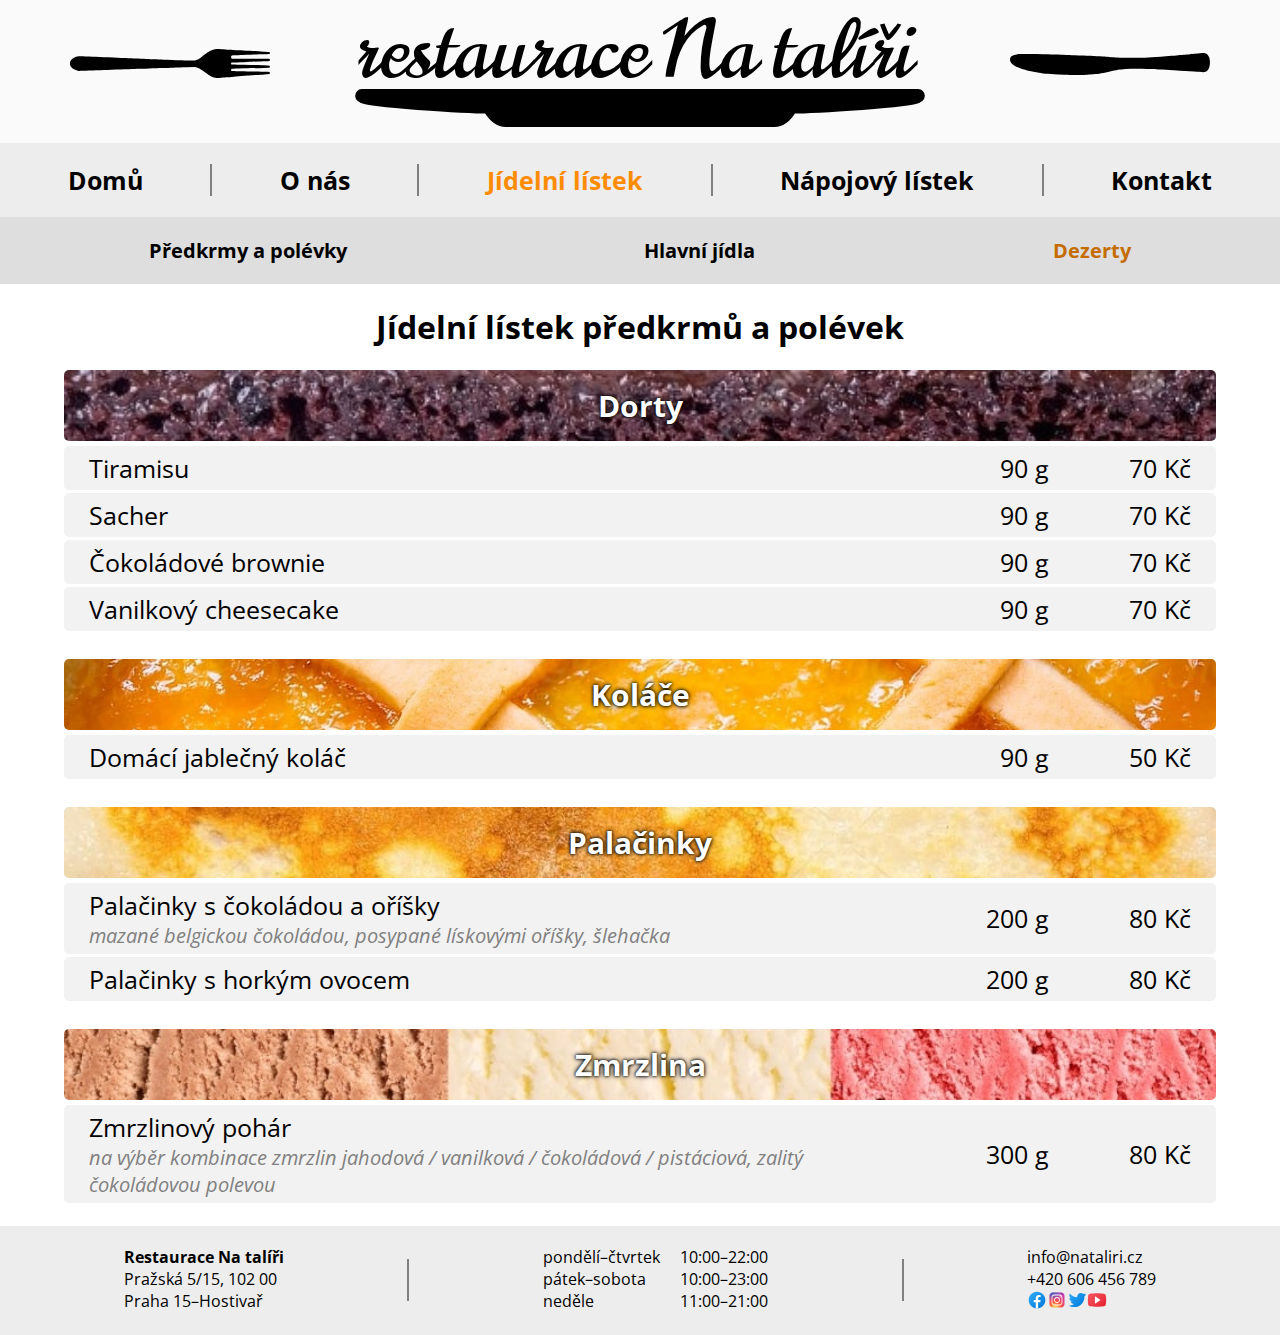
<file: src/food-menu/desserts/index.html>
<!DOCTYPE html>
<html lang="cs">

<head>
    <meta charset="UTF-8">
    <meta name="description" content="Webové stránky restaurace Na talíři">
    <meta name="keywords" content="restaurace, Na talíři, Praha">
    <meta name="author" content="Vojtěch Nerad">
    <meta http-equiv="X-UA-Compatible" content="IE=edge">
    <meta name="viewport" content="width=device-width, initial-scale=1.0">
    <link rel="stylesheet" href="../../css/main.css">
    <link rel="stylesheet" href="../../css/second-navbar.css">
    <link rel="stylesheet" href="../../css/product-items.css">
    <title>Dezerty &middot; Na talíři</title>
    <link rel="apple-touch-icon" sizes="180x180" href="../../apple-touch-icon.png">
    <link rel="icon" type="image/png" sizes="32x32" href="../../favicon-32x32.png">
    <link rel="icon" type="image/png" sizes="16x16" href="../../favicon-16x16.png">
    <link rel="manifest" href="../../site.webmanifest">
</head>

<body>
    <div class="container">
        <div class="header-wrapper">
            <header>
                <div class="logo-cutlery-wrapper">
                    <div class="logo-fork"></div>
                </div>

                <div class="logo-wrapper">
                    <div class="logo-text">restaurace Na talíři</div>
                    <div class="logo-plate"></div>
                </div>

                <div class="logo-cutlery-wrapper">
                    <div class="logo-knife"></div>
                </div>
            </header>
        </div>

        <nav>
            <div class="primary-navbar-wrapper">
                <div class="navbar-item">
                    <a href="../../">Domů</a>
                </div>

                <div class="navbar-separator"></div>

                <div class="navbar-item">
                    <a href="../../about-us/">O nás</a>
                </div>

                <div class="navbar-separator"></div>

                <div class="navbar-item">
                    <a href="../starters/" class="active">Jídelní lístek</a>
                </div>

                <div class="navbar-separator"></div>

                <div class="navbar-item">
                    <a href="../../drink-menu/nonalcoholic/">Nápojový lístek</a>
                </div>

                <div class="navbar-separator"></div>

                <div class="navbar-item">
                    <a href="../../contact/">Kontakt</a>
                </div>
            </div>

            <div class="secondary-navbar-wrapper">
                <div class="navbar-item">
                    <a href="../starters/">Předkrmy a polévky</a>
                </div>

                <div class="navbar-item">
                    <a href="../main-dishes/">Hlavní jídla</a>
                </div>

                <div class="navbar-item">
                    <a href="." class="active">Dezerty</a>
                </div>
            </div>
        </nav>

        <main>
            <h1>Jídelní lístek předkrmů a polévek</h1>

            <section>
                <div class="items-wrapper">
                    <div class="title-container">
                        <div class="title-image cake">
                            <h2>Dorty</h2>
                        </div>
                    </div>

                    <div class="item">
                        <div class="item-wrapper">
                            <div class="name">Tiramisu</div>
                        </div>
                        <div class="serving">90 g</div>
                        <div class="price">70 Kč</div>
                    </div>

                    <div class="item">
                        <div class="item-wrapper">
                            <div class="name">Sacher</div>
                        </div>
                        <div class="serving">90 g</div>
                        <div class="price">70 Kč</div>
                    </div>

                    <div class="item">
                        <div class="item-wrapper">
                            <div class="name">Čokoládové brownie</div>
                        </div>
                        <div class="serving">90 g</div>
                        <div class="price">70 Kč</div>
                    </div>

                    <div class="item">
                        <div class="item-wrapper">
                            <div class="name">Vanilkový cheesecake</div>
                        </div>
                        <div class="serving">90 g</div>
                        <div class="price">70 Kč</div>
                    </div>
                </div>
            </section>

            <section>
                <div class="items-wrapper">
                    <div class="title-container">
                        <div class="title-image pie">
                            <h2>Koláče</h2>
                        </div>
                    </div>

                    <div class="item">
                        <div class="item-wrapper">
                            <div class="name">Domácí jablečný koláč</div>
                        </div>
                        <div class="serving">90 g</div>
                        <div class="price">50 Kč</div>
                    </div>
                </div>
            </section>

            <section>
                <div class="items-wrapper">
                    <div class="title-container">
                        <div class="title-image pancake">
                            <h2>Palačinky</h2>
                        </div>
                    </div>

                    <div class="item">
                        <div class="item-wrapper">
                            <div class="name">Palačinky s čokoládou a oříšky</div>
                            <div class="description">mazané belgickou čokoládou, posypané lískovými oříšky, šlehačka
                            </div>
                        </div>
                        <div class="serving">200 g</div>
                        <div class="price">80 Kč</div>
                    </div>

                    <div class="item">
                        <div class="item-wrapper">
                            <div class="name">Palačinky s horkým ovocem</div>
                        </div>
                        <div class="serving">200 g</div>
                        <div class="price">80 Kč</div>
                    </div>
                </div>
            </section>

            <section>
                <div class="items-wrapper">
                    <div class="title-container">
                        <div class="title-image ice-cream">
                            <h2>Zmrzlina</h2>
                        </div>
                    </div>

                    <div class="item">
                        <div class="item-wrapper">
                            <div class="name">Zmrzlinový pohár</div>
                            <div class="description">na výběr kombinace zmrzlin jahodová &sol; vanilková &sol;
                                čokoládová &sol;
                                pistáciová, zalitý čokoládovou polevou
                            </div>
                        </div>
                        <div class="serving">300 g</div>
                        <div class="price">80 Kč</div>
                    </div>
                </div>
            </section>
        </main>


        <footer>
            <div class="footer-column">
                <strong>Restaurace Na talíři</strong><br>
                Pražská 5&sol;15, 102 00<br>
                Praha 15&ndash;Hostivař<br>
            </div>

            <div class="column-separator"></div>

            <div class="footer-column">
                <table>
                    <tr>
                        <td>pondělí&ndash;čtvrtek</td>
                        <td>10:00&ndash;22:00</td>
                    </tr>
                    <tr>
                        <td>pátek&ndash;sobota</td>
                        <td>10:00&ndash;23:00</td>
                    </tr>
                    <tr>
                        <td>neděle</td>
                        <td>11:00&ndash;21:00</td>
                    </tr>
                </table>
            </div>

            <div class="column-separator"></div>

            <div class="footer-column">
                <a href="mailto:info@nataliri.cz">info&commat;nataliri.cz</a><br>
                <a href="tel:+420606456789">+420 606 456 789</a>
                <div>
                    <a href="https://www.facebook.com" target="_blank">
                        <img src="./../../assets/icons/facebook.svg" alt="Facebook ikonka" class="icon">
                    </a>

                    <a href="https://www.instagram.com" target="_blank">
                        <img src="./../../assets/icons/instagram.svg" alt="Instagram ikonka" class="icon">
                    </a>

                    <a href="https://www.twitter.com" target="_blank">
                        <img src="./../../assets/icons/twitter.svg" alt="Twitter ikonka" class="icon">
                    </a>

                    <a href="https://www.youtube.com" target="_blank">
                        <img src="./../../assets/icons/youtube.svg" alt="YouTube ikonka" class="icon">
                    </a>
                </div>
            </div>

        </footer>
    </div>
</body>

</html>
</file>
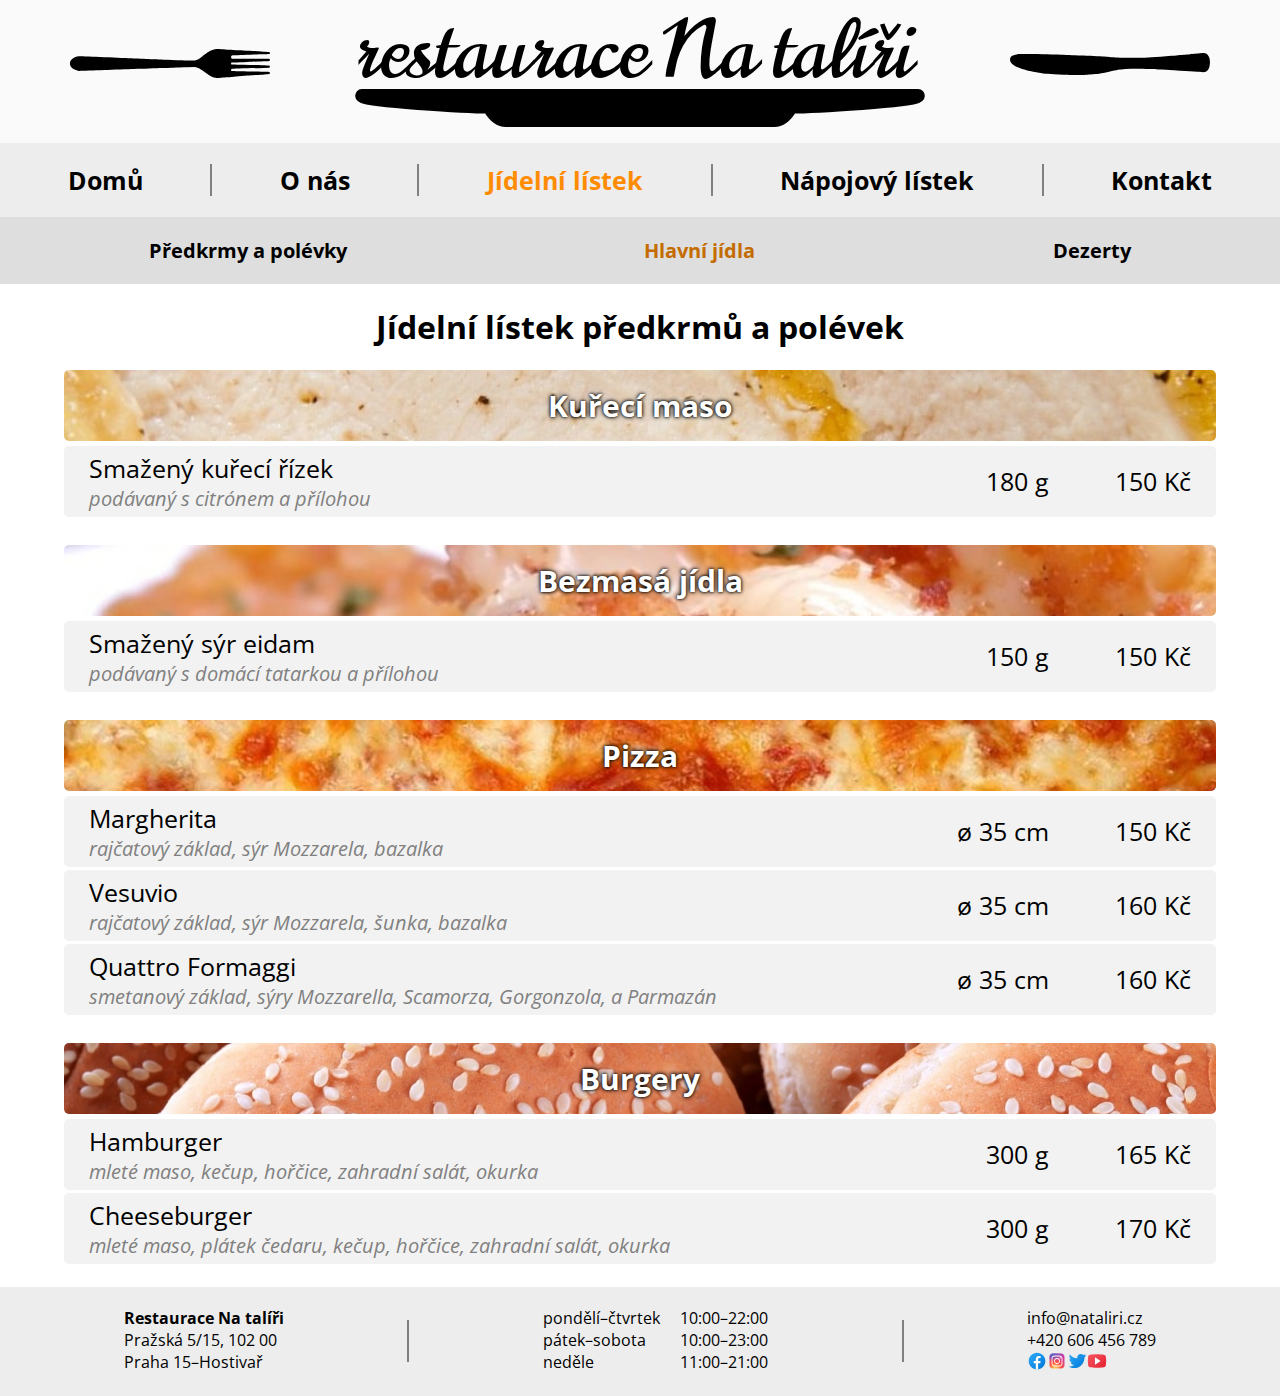
<file: src/food-menu/main-dishes/index.html>
<!DOCTYPE html>
<html lang="cs">

<head>
    <meta charset="UTF-8">
    <meta name="description" content="Webové stránky restaurace Na talíři">
    <meta name="keywords" content="restaurace, Na talíři, Praha">
    <meta name="author" content="Vojtěch Nerad">
    <meta http-equiv="X-UA-Compatible" content="IE=edge">
    <meta name="viewport" content="width=device-width, initial-scale=1.0">
    <link rel="stylesheet" href="../../css/main.css">
    <link rel="stylesheet" href="../../css/second-navbar.css">
    <link rel="stylesheet" href="../../css/product-items.css">
    <title>Hlavní jídla &middot; Na talíři</title>
    <link rel="apple-touch-icon" sizes="180x180" href="../../apple-touch-icon.png">
    <link rel="icon" type="image/png" sizes="32x32" href="../../favicon-32x32.png">
    <link rel="icon" type="image/png" sizes="16x16" href="../../favicon-16x16.png">
    <link rel="manifest" href="../../site.webmanifest">
</head>

<body>
    <div class="container">
        <div class="header-wrapper">
            <header>
                <div class="logo-cutlery-wrapper">
                    <div class="logo-fork"></div>
                </div>

                <div class="logo-wrapper">
                    <div class="logo-text">restaurace Na talíři</div>
                    <div class="logo-plate"></div>
                </div>

                <div class="logo-cutlery-wrapper">
                    <div class="logo-knife"></div>
                </div>
            </header>
        </div>

        <nav>
            <div class="primary-navbar-wrapper">
                <div class="navbar-item">
                    <a href="../../">Domů</a>
                </div>

                <div class="navbar-separator"></div>

                <div class="navbar-item">
                    <a href="../../about-us/">O nás</a>
                </div>

                <div class="navbar-separator"></div>

                <div class="navbar-item">
                    <a href="../starters/" class="active">Jídelní lístek</a>
                </div>

                <div class="navbar-separator"></div>

                <div class="navbar-item">
                    <a href="../../drink-menu/nonalcoholic/">Nápojový lístek</a>
                </div>

                <div class="navbar-separator"></div>

                <div class="navbar-item">
                    <a href="../../contact/">Kontakt</a>
                </div>
            </div>

            <div class="secondary-navbar-wrapper">
                <div class="navbar-item">
                    <a href="../starters/">Předkrmy a polévky</a>
                </div>

                <div class="navbar-item">
                    <a href="." class="active">Hlavní jídla</a>
                </div>

                <div class="navbar-item">
                    <a href="../desserts/">Dezerty</a>
                </div>
            </div>
        </nav>

        <main>
            <h1>Jídelní lístek předkrmů a polévek</h1>

            <section>
                <div class="items-wrapper">
                    <div class="title-container">
                        <div class="title-image chicken">
                            <h2>Kuřecí maso</h2>
                        </div>
                    </div>
                    <div class="item">
                        <div class="item-wrapper">
                            <div class="name">Smažený kuřecí řízek</div>
                            <div class="description">podávaný s citrónem a přílohou</div>
                        </div>
                        <div class="serving">180 g
                        </div>
                        <div class="price">150 Kč</div>
                    </div>
                </div>
            </section>

            <section>
                <div class="items-wrapper">
                    <div class="title-container">
                        <div class="title-image meatless">
                            <h2>Bezmasá jídla</h2>
                        </div>
                    </div>

                    <div class="item">
                        <div class="item-wrapper">
                            <div class="name">Smažený sýr eidam</div>
                            <div class="description">podávaný s domácí tatarkou a přílohou</div>
                        </div>
                        <div class="serving">150 g</div>
                        <div class="price">150 Kč</div>
                    </div>
                </div>
            </section>

            <section>
                <div class="items-wrapper">
                    <div class="title-container">
                        <div class="title-image pizza">
                            <h2>Pizza</h2>
                        </div>
                    </div>

                    <div class="item">
                        <div class="item-wrapper">
                            <div class="name">Margherita</div>
                            <div class="description">rajčatový základ, sýr Mozzarela, bazalka</div>
                        </div>
                        <div class="serving">&oslash; 35 cm</div>
                        <div class="price">150 Kč</div>
                    </div>

                    <div class="item">
                        <div class="item-wrapper">
                            <div class="name">Vesuvio</div>
                            <div class="description">rajčatový základ, sýr Mozzarela, šunka, bazalka</div>
                        </div>
                        <div class="serving">&oslash; 35 cm</div>
                        <div class="price">160 Kč</div>
                    </div>

                    <div class="item">
                        <div class="item-wrapper">
                            <div class="name">Quattro Formaggi</div>
                            <div class="description">smetanový základ, sýry Mozzarella, Scamorza, Gorgonzola, a Parmazán
                            </div>
                        </div>
                        <div class="serving">&oslash; 35 cm</div>
                        <div class="price">160 Kč</div>
                    </div>
                </div>
            </section>

            <section>
                <div class="items-wrapper">
                    <div class="title-container">
                        <div class="title-image burger">
                            <h2>Burgery</h2>
                        </div>
                    </div>

                    <div class="item">
                        <div class="item-wrapper">
                            <div class="name">Hamburger</div>
                            <div class="description">mleté maso, kečup, hořčice, zahradní salát, okurka</div>
                        </div>
                        <div class="serving">300 g</div>
                        <div class="price">165 Kč</div>
                    </div>

                    <div class="item">
                        <div class="item-wrapper">
                            <div class="name">Cheeseburger</div>
                            <div class="description">mleté maso, plátek čedaru, kečup, hořčice, zahradní salát, okurka
                            </div>
                        </div>
                        <div class="serving">300 g</div>
                        <div class="price">170 Kč</div>
                    </div>
                </div>
            </section>
        </main>


        <footer>
            <div class="footer-column">
                <strong>Restaurace Na talíři</strong><br>
                Pražská 5&sol;15, 102 00<br>
                Praha 15&ndash;Hostivař<br>
            </div>

            <div class="column-separator"></div>

            <div class="footer-column">
                <table>
                    <tr>
                        <td>pondělí&ndash;čtvrtek</td>
                        <td>10:00&ndash;22:00</td>
                    </tr>
                    <tr>
                        <td>pátek&ndash;sobota</td>
                        <td>10:00&ndash;23:00</td>
                    </tr>
                    <tr>
                        <td>neděle</td>
                        <td>11:00&ndash;21:00</td>
                    </tr>
                </table>
            </div>

            <div class="column-separator"></div>

            <div class="footer-column">
                <a href="mailto:info@nataliri.cz">info&commat;nataliri.cz</a><br>
                <a href="tel:+420606456789">+420 606 456 789</a>
                <div>
                    <a href="https://www.facebook.com" target="_blank">
                        <img src="./../../assets/icons/facebook.svg" alt="Facebook ikonka" class="icon">
                    </a>

                    <a href="https://www.instagram.com" target="_blank">
                        <img src="./../../assets/icons/instagram.svg" alt="Instagram ikonka" class="icon">
                    </a>

                    <a href="https://www.twitter.com" target="_blank">
                        <img src="./../../assets/icons/twitter.svg" alt="Twitter ikonka" class="icon">
                    </a>

                    <a href="https://www.youtube.com" target="_blank">
                        <img src="./../../assets/icons/youtube.svg" alt="YouTube ikonka" class="icon">
                    </a>
                </div>
            </div>

        </footer>
    </div>
</body>

</html>
</file>
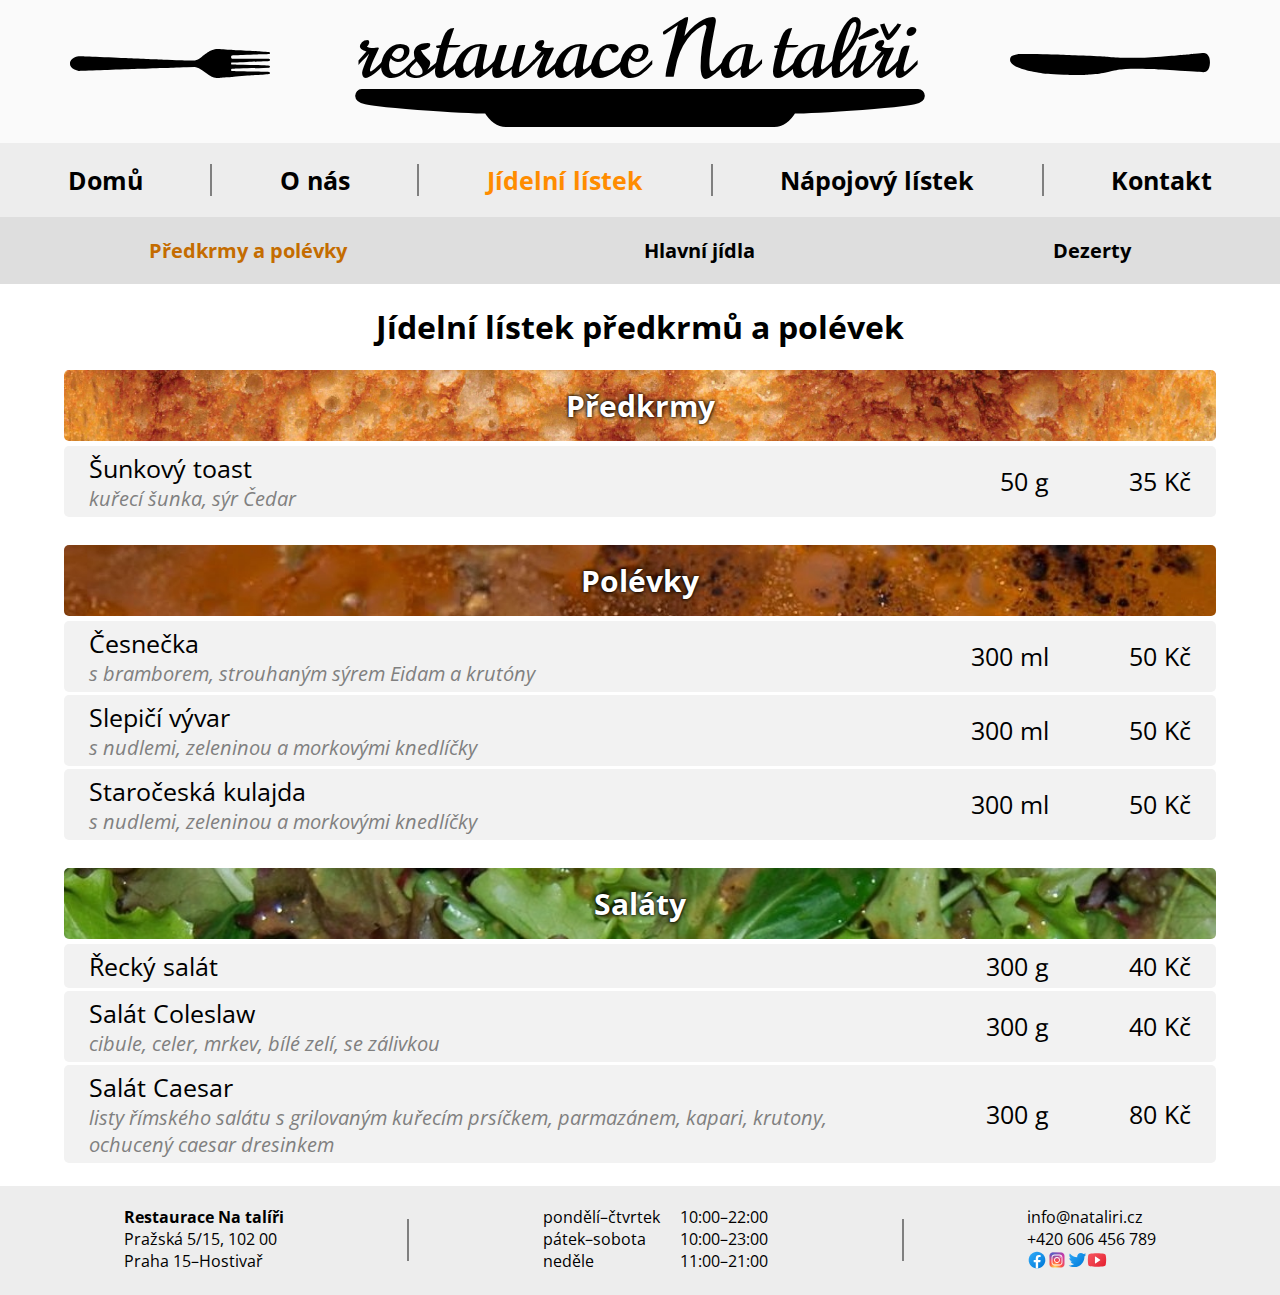
<file: src/food-menu/starters/index.html>
<!DOCTYPE html>
<html lang="cs">

<head>
    <meta charset="UTF-8">
    <meta name="description" content="Webové stránky restaurace Na talíři">
    <meta name="keywords" content="restaurace, Na talíři, Praha">
    <meta name="author" content="Vojtěch Nerad">
    <meta http-equiv="X-UA-Compatible" content="IE=edge">
    <meta name="viewport" content="width=device-width, initial-scale=1.0">
    <link rel="stylesheet" href="../../css/main.css">
    <link rel="stylesheet" href="../../css/second-navbar.css">
    <link rel="stylesheet" href="../../css/product-items.css">
    <title>Předkrmy a polévky &middot; Na talíři</title>
    <link rel="apple-touch-icon" sizes="180x180" href="../../apple-touch-icon.png">
    <link rel="icon" type="image/png" sizes="32x32" href="../../favicon-32x32.png">
    <link rel="icon" type="image/png" sizes="16x16" href="../../favicon-16x16.png">
    <link rel="manifest" href="../../site.webmanifest">
</head>

<body>
    <div class="container">
        <div class="header-wrapper">
            <header>
                <div class="logo-cutlery-wrapper">
                    <div class="logo-fork"></div>
                </div>

                <div class="logo-wrapper">
                    <div class="logo-text">restaurace Na talíři</div>
                    <div class="logo-plate"></div>
                </div>

                <div class="logo-cutlery-wrapper">
                    <div class="logo-knife"></div>
                </div>
            </header>
        </div>

        <nav>
            <div class="primary-navbar-wrapper">
                <div class="navbar-item">
                    <a href="../../">Domů</a>
                </div>

                <div class="navbar-separator"></div>

                <div class="navbar-item">
                    <a href="../../about-us/">O nás</a>
                </div>

                <div class="navbar-separator"></div>

                <div class="navbar-item">
                    <a href="." class="active">Jídelní lístek</a>
                </div>

                <div class="navbar-separator"></div>

                <div class="navbar-item">
                    <a href="../../drink-menu/nonalcoholic/">Nápojový lístek</a>
                </div>

                <div class="navbar-separator"></div>

                <div class="navbar-item">
                    <a href="../../contact/">Kontakt</a>
                </div>
            </div>

            <div class="secondary-navbar-wrapper">
                <div class="navbar-item">
                    <a href="." class="active">Předkrmy a polévky</a>
                </div>

                <div class="navbar-item">
                    <a href="../main-dishes/">Hlavní jídla</a>
                </div>

                <div class="navbar-item">
                    <a href="../desserts/">Dezerty</a>
                </div>
            </div>
        </nav>

        <main>
            <h1>Jídelní lístek předkrmů a polévek</h1>

            <section>
                <div class="items-wrapper">
                    <div class="title-container">
                        <div class="title-image starters">
                            <h2>Předkrmy</h2>
                        </div>
                    </div>
                    <div class="item">
                        <div class="item-wrapper">
                            <div class="name">Šunkový toast</div>
                            <div class="description">kuřecí šunka, sýr Čedar</div>
                        </div>
                        <div class="serving">50 g</div>
                        <div class="price">35 Kč</div>
                    </div>
                </div>
            </section>

            <section>

                <div class="items-wrapper">
                    <div class="title-container">
                        <div class="title-image soups">
                            <h2>Polévky</h2>
                        </div>
                    </div>
                    <div class="item">

                        <div class="item-wrapper">
                            <div class="name">Česnečka</div>
                            <div class="description">s bramborem, strouhaným sýrem Eidam a krutóny</div>
                        </div>
                        <div class="serving">300 ml</div>
                        <div class="price">50 Kč</div>
                    </div>

                    <div class="item">
                        <div class="item-wrapper">
                            <div class="name">Slepičí vývar</div>
                            <div class="description">s nudlemi, zeleninou a morkovými knedlíčky</div>
                        </div>
                        <div class="serving">300 ml</div>
                        <div class="price">50 Kč</div>
                    </div>

                    <div class="item">
                        <div class="item-wrapper">
                            <div class="name">Staročeská kulajda</div>
                            <div class="description">s nudlemi, zeleninou a morkovými knedlíčky</div>
                        </div>
                        <div class="serving">300 ml</div>
                        <div class="price">50 Kč</div>
                    </div>
                </div>
            </section>

            <section>
                <div class="items-wrapper">
                    <div class="title-container">
                        <div class="title-image salad">
                            <h2>Saláty</h2>
                        </div>
                    </div>

                    <div class="item">
                        <div class="item-wrapper">
                            <div class="name">Řecký salát</div>
                        </div>
                        <div class="serving">300 g</div>
                        <div class="price">40 Kč</div>
                    </div>

                    <div class="item">
                        <div class="item-wrapper">
                            <div class="name">Salát Coleslaw</div>
                            <div class="description">cibule, celer, mrkev, bílé zelí, se zálivkou</div>
                        </div>
                        <div class="serving">300 g</div>
                        <div class="price">40 Kč</div>
                    </div>

                    <div class="item">
                        <div class="item-wrapper">
                            <div class="name">Salát Caesar</div>
                            <div class="description">listy římského salátu s grilovaným kuřecím prsíčkem, parmazánem,
                                kapari, krutony, ochucený caesar dresinkem</div>
                        </div>
                        <div class="serving">300 g</div>
                        <div class="price">80 Kč</div>
                    </div>
                </div>
            </section>
        </main>


        <footer>
            <div class="footer-column">
                <strong>Restaurace Na talíři</strong><br>
                Pražská 5&sol;15, 102 00<br>
                Praha 15&ndash;Hostivař<br>
            </div>

            <div class="column-separator"></div>

            <div class="footer-column">
                <table>
                    <tr>
                        <td>pondělí&ndash;čtvrtek</td>
                        <td>10:00&ndash;22:00</td>
                    </tr>
                    <tr>
                        <td>pátek&ndash;sobota</td>
                        <td>10:00&ndash;23:00</td>
                    </tr>
                    <tr>
                        <td>neděle</td>
                        <td>11:00&ndash;21:00</td>
                    </tr>
                </table>
            </div>

            <div class="column-separator"></div>

            <div class="footer-column">
                <a href="mailto:info@nataliri.cz">info&commat;nataliri.cz</a><br>
                <a href="tel:+420606456789">+420 606 456 789</a>
                <div>
                    <a href="https://www.facebook.com" target="_blank">
                        <img src="./../../assets/icons/facebook.svg" alt="Facebook ikonka" class="icon">
                    </a>

                    <a href="https://www.instagram.com" target="_blank">
                        <img src="./../../assets/icons/instagram.svg" alt="Instagram ikonka" class="icon">
                    </a>

                    <a href="https://www.twitter.com" target="_blank">
                        <img src="./../../assets/icons/twitter.svg" alt="Twitter ikonka" class="icon">
                    </a>

                    <a href="https://www.youtube.com" target="_blank">
                        <img src="./../../assets/icons/youtube.svg" alt="YouTube ikonka" class="icon">
                    </a>
                </div>
            </div>

        </footer>
    </div>
</body>

</html>
</file>
<file: src/css/main.css>
@import url(./navbar.css);
@import url(./footer.css);

@import url('https://fonts.googleapis.com/css2?family=Open+Sans&display=swap');
@import url('https://fonts.googleapis.com/css2?family=Norican&display=swap');


body {
  font-family: 'Open Sans', sans-serif;
  background-color: #ededed;
  background-image: url(../assets/background.svg);
  background-size: 300px;
  margin: 0px;
}

.container {
  max-width: 1280px;
  min-width: 660px;
  background-color: white;
  margin: 0 auto;
  box-shadow: 0 2px 5px 0px gray;
  padding: 0px;
}

header {
  display: flex;
  justify-content: center;
  background-color: #fafafa;
  padding-bottom: 15px;
}

.logo-text, .logo-plate {
  margin: auto;
}

.logo-wrapper {
  display: flex;
  flex-direction: column;
  width: 600px;
}

.logo-text {
  color: black;
  font-size: 80px;
  font-family: 'Norican', cursive;
  min-width: 570px;
  margin-bottom: -20px;
  margin-top: -5px;
}

.logo-plate {   
  background: url(../assets/plate.svg) no-repeat center;  
  background-size: 570px;
  height: 40px;
  width: 570px;
}

.logo-fork {
  background: url(../assets/fork.svg) no-repeat center;
}

.logo-knife {
  background: url(../assets/knife.svg) no-repeat center;
}

.logo-fork, .logo-knife {
  background-size: 200px;
  width: 200px;
  height: 100px;
}

.logo-cutlery-wrapper {
  display: flex;
  justify-content: center;
  align-items: center;
  flex-grow: 1;
}



@media only screen and (max-width: 1000px) {
  .logo-cutlery-wrapper {
    width: 0%;
  }
  .logo-wrapper {
    width: 100%;
  }
}

@media print {
  body {
    background-color: white;
  }

  .container {
    box-shadow: none;
  }  
}
</file>
<file: src/css/introduction.css>
main {
    background-image: url(../assets/restaurant.jpg);
    background-size: cover;
    height: 700px;
    display: flex;
    justify-content: center;
    align-items: center;
}

h1 {
    font-size: 50px;
    color: white;;
}

.introductory-header {   
    text-align: center;
    padding: 50px;
    width: fit-content;
    height: fit-content;
    background-color:rgba(0, 0, 0, 0.8);    
    border-radius: 40px;
}

@media print {
    h1 {
        color: black;
      }
}
</file>
<file: src/about-us/css/style.css>
h1 {
    text-align: center;
}

section {
    width: 40%;
    background-color: #f2f2f2;
    padding: 20px;
    border-radius: 5px;
    margin-bottom: 20px;
}

section p {
    font-size: 20px;
    text-align: justify;        
}

.content-wrapper {
    width: 90%;
    margin: auto;    
    display: flex;
    flex-wrap: wrap;
    justify-content: space-evenly;    
}

@media only screen and (max-width: 720px) {
    section {
        width: 90%;
    }

    h2 {
        text-align: center;
    }
}
</file>
<file: src/contact/css/style.css>
h1 {
    text-align: center;
}

.contact-icon img {
    width: 20px;
    margin-top: 4px;
}

.contact-icon {
    width: 30px;
}

.contact-wrapper {
    display: flex;
    flex-direction: column;
}
.contact-item {
    display: flex;
    flex-direction: row;
}

.content-wrapper {    
    display: flex;
    justify-content: space-between;
    flex-wrap: wrap;    
    width: 90%;    
    margin: auto;
}

.content-wrapper section {    
    min-width: fit-content;
    height: 250px;    
    margin: auto;
    background-color: #f2f2f2;
    border-radius: 5px;
    padding: 10px 20px;
    margin-bottom: 20px;
}
.content-wrapper section * {    
    font-size: 20px;
}

.content-wrapper a {
    font-weight: 500;
}

h2 {
    text-align: center;
}

.map {
    width: 90%;    
    margin: auto;
}

iframe {
    width: 100%;
}
</file>
<file: src/css/second-navbar.css>
.secondary-navbar-wrapper {
    width: 100%;
    height: fit-content;
    background-color: #dedede;
    display: flex;
}

.secondary-navbar-wrapper .navbar-item a {
    font-size: 20px;           
}

.secondary-navbar-wrapper .navbar-item .active {
    color: #c46c00;
}

.secondary-navbar-wrapper .navbar-item a:hover {        
    color: #c46c00;
}

@media only screen and (max-width: 720px) {
    .secondary-navbar-wrapper .navbar-item {
        padding: 15px;
    }
}
</file>
<file: src/css/product-items.css>
main h1 {
    text-align: center;
}

section h2 {
    text-align: center;    
    margin: 5px;
}

.items-wrapper {
    width: 90%;
    margin: auto;
    padding-bottom: 20px;
}

.item {
    display: flex;
    font-size: 25px;    
    padding: 5px;
    bottom: 20px;
    background-color: #f2f2f2;
    margin-bottom: 3px;
    border-radius: 5px;
}

.item .serving {
    width: 10%;
    min-width: fit-content;
    
}

.item .item-wrapper {
    width: 80%;
    padding: 0px 20px;
    
}

.item .price {
    width: 10%;
    min-width: fit-content;
    
}

.description {
    font-size: 20px;
    color: grey;
    font-style: italic;
}

.item .serving, .item .price {
    margin: auto;
    text-align: right;
    padding: 0px 20px;
}


@media only screen and (max-width: 720px) {
    .items-wrapper {
        width: 99%;
    }
}

.title-container .title-image{
    width: 100%;
    height: fit-content;
    object-fit: cover;
    background-size: cover;
    border-radius: 5px;
    color: white;        
}

.title-image h2 {
    padding: 15px;
    font-size: 30px;
    text-shadow: 0 0 3px #000000, 0 0 5px #000000;        
}

.starters { background-image: url(../assets/textures/toast.jpg); }
.soups { background-image: url(../assets/textures/soup.jpg); }
.salad { background-image: url(../assets/textures/salad.jpg); }
.chicken { background-image: url(../assets/textures/chicken.jpg); }
.meatless { background-image: url(../assets/textures/meatless.jpg); }
.pizza { background-image: url(../assets/textures/pizza.jpg); }
.burger { background-image: url(../assets/textures/burger.jpg); }
.cake { background-image: url(../assets/textures/cake.jpg); }
.pie { background-image: url(../assets/textures/pie.jpg); }
.pancake { background-image: url(../assets/textures/pancake.jpg); }
.ice-cream { background-image: url(../assets/textures/icecream.jpg); }
.cold-beverages { background-image: url(../assets/textures/cold-beverages.jpg); }
.coffee { background-image: url(../assets/textures/coffee.jpg); }
.tea { background-image: url(../assets/textures/tea.jpg); }
.beer { background-image: url(../assets/textures/beer.jpg); }
.wine { background-image: url(../assets/textures/wine.jpg); }
.liquor { background-image: url(../assets/textures/liquor.jpg); }

@media print {
    .title-image h2 {        
        text-shadow: none;
        color: black;
    }

    .starters { background-image: none; }
    .soups { background-image: none; }
    .salad { background-image: none; }
    .chicken { background-image: none; }
    .meatless { background-image: none; }
    .pizza { background-image: none; }
    .burger { background-image: none; }
    .cake { background-image: none; }
    .pie { background-image: none; }
    .pancake { background-image: none; }
    .ice-cream { background-image: none; }
    .cold-beverages { background-image: none; }
    .coffee { background-image: none; }
    .tea { background-image: none; }
    .beer { background-image: none; }
    .wine { background-image: none; }
    .liquor { background-image: none; }
}
</file>
